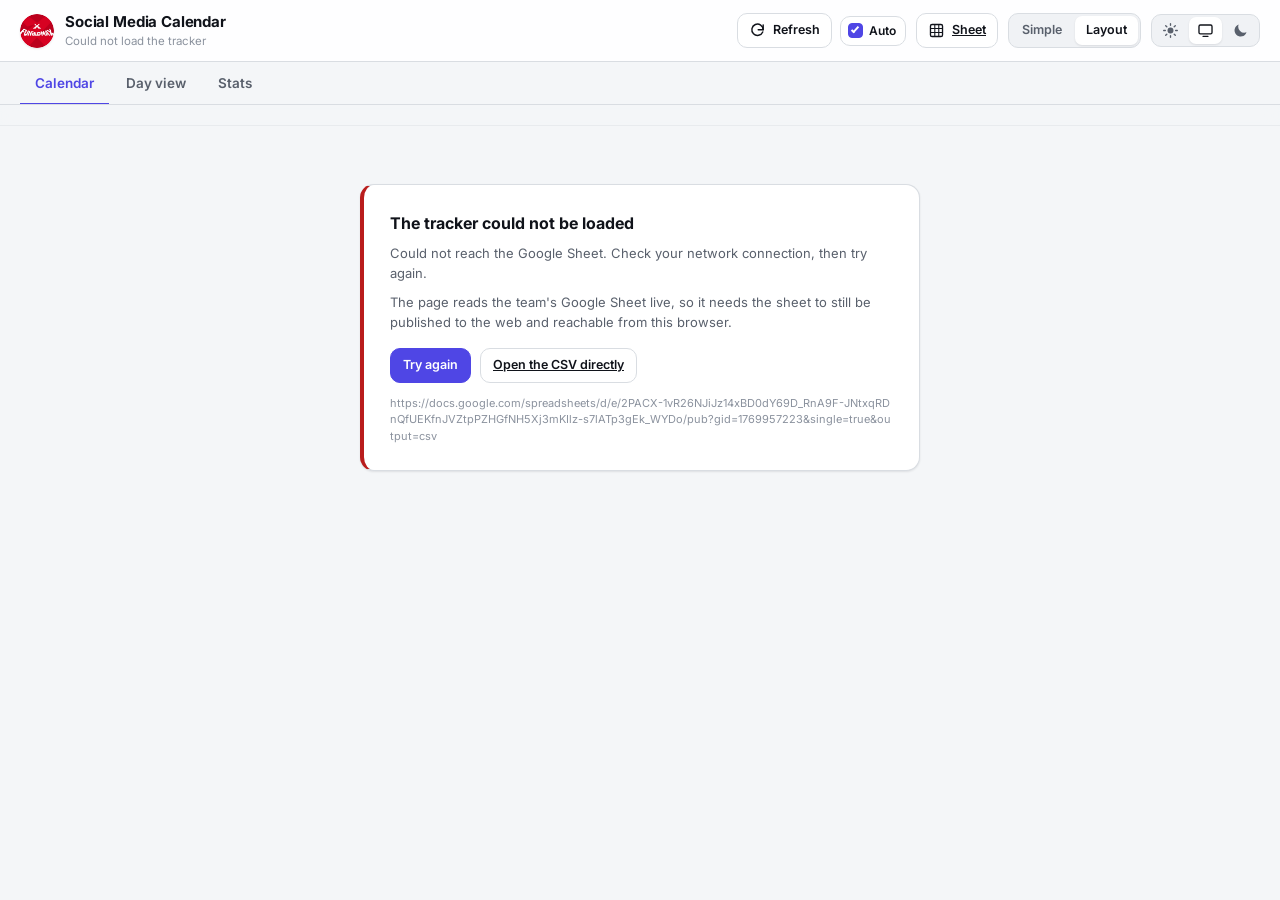
<file: index.html>
<!doctype html>
<html lang="en">
<head>
<meta charset="utf-8">
<meta name="viewport" content="width=device-width, initial-scale=1">
<title>Social Media Calendar — FUNalo MAX</title>
<meta name="theme-color" content="#ffffff">
<link rel="icon" href="img/profile_funalomax.png">
<!-- One variable file carries every weight the page uses, so this single
     preload covers the whole of it. The italic file is not preloaded: almost
     nothing on the page is italic, and fetching it up front would compete with
     the sheet. -->
<link rel="preload" href="font/Inter-VariableFont_opsz,wght.ttf" as="font"
      type="font/ttf" crossorigin>

<!-- Order matters only for the first two: tokens define the variables everything else reads. -->
<link rel="stylesheet" href="css/fonts.css">
<link rel="stylesheet" href="css/tokens.css">
<link rel="stylesheet" href="css/base.css">
<link rel="stylesheet" href="css/shell.css">
<link rel="stylesheet" href="css/controls.css">
<link rel="stylesheet" href="css/calendar.css">
<link rel="stylesheet" href="css/dayview.css">
<link rel="stylesheet" href="css/post-card.css">
<link rel="stylesheet" href="css/media.css">
<link rel="stylesheet" href="css/mock-facebook.css">
<link rel="stylesheet" href="css/mock-instagram.css">
<link rel="stylesheet" href="css/mock-x.css">
<link rel="stylesheet" href="css/mock-phone.css">
<link rel="stylesheet" href="css/mock-tiktok.css">
<link rel="stylesheet" href="css/mock-youtube.css">
<link rel="stylesheet" href="css/mock-linkedin.css">
<link rel="stylesheet" href="css/stats.css">
<link rel="stylesheet" href="css/lightbox.css">
<link rel="stylesheet" href="css/states.css">
</head>
<body>

<!--
  The three brands, fanning out from the middle.

  Written into the markup rather than built from BRAND_META, because the loader
  has to be on screen before a single module has parsed - the whole point of it
  is to cover that gap. --i is the slot each mark settles into, -1 / 0 / +1
  either side of centre; the rest is in css/states.css.
-->
<div class="loader" id="loader">
  <div class="loader__marks" role="status" aria-label="Loading">
    <img class="loader__mark" style="--i:-1" src="img/profile_funalomax_studios.jpg" alt="">
    <img class="loader__mark loader__mark--lead" style="--i:0" src="img/profile_funalomax.png" alt="">
    <img class="loader__mark" style="--i:1"  src="img/profile_solaire_online.jpg" alt="">
  </div>
  <p class="loader__label">Loading the tracker&hellip;</p>
  <div class="loader__bar"><i></i></div>
</div>

<header class="appbar">
  <div class="appbar__brand">
    <img class="appbar__logo" src="img/profile_funalomax.png" alt="">
    <div class="appbar__titles">
      <h1 class="appbar__title">Social Media Calendar</h1>
      <p class="appbar__sync" id="sync-label">Loading&hellip;</p>
    </div>
  </div>

  <div class="appbar__actions">
    <div class="refresh">
      <button class="btn btn--icon" id="btn-refresh" data-act="refresh"
              title="Re-read the sheet now (R)" aria-label="Refresh data">
        <svg class="icon icon--spin-target" viewBox="0 0 24 24" aria-hidden="true">
          <path d="M20 11a8 8 0 1 0-.6 3" fill="none" stroke="currentColor" stroke-width="2"
                stroke-linecap="round"/>
          <path d="M20 4v7h-7" fill="none" stroke="currentColor" stroke-width="2"
                stroke-linecap="round" stroke-linejoin="round"/>
        </svg>
        <span class="btn__label">Refresh</span>
        <span class="refresh-dot" id="refresh-dot" hidden></span>
      </button>

      <label class="autochk" title="Re-read the sheet every minute">
        <input type="checkbox" id="chk-auto" data-act="toggle-auto" checked>
        <span class="autochk__box" aria-hidden="true"></span>
        <span class="autochk__label">Auto</span>
      </label>
    </div>

    <!-- The page is read-only by design, so this is the way back to the place
         the data is actually edited. href is filled in by js/main.js from
         SHEET_URL, so the address lives in exactly one file. -->
    <a class="btn btn--icon" id="btn-sheet" href="#" target="_blank" rel="noopener noreferrer"
       title="Open the tracker sheet in a new tab">
      <svg class="icon" viewBox="0 0 24 24" aria-hidden="true">
        <rect x="3.5" y="3.5" width="17" height="17" rx="2.2" fill="none"
              stroke="currentColor" stroke-width="1.9"/>
        <path d="M3.5 9.2h17M3.5 14.8h17M9.6 3.5v17M15.2 3.5v17" stroke="currentColor"
              stroke-width="1.5"/>
      </svg>
      <span class="btn__label">Sheet</span>
    </a>

    <div class="seg" role="group" aria-label="Post rendering mode">
      <button class="seg__btn" data-act="set-mode" data-mode="simple">Simple</button>
      <button class="seg__btn" data-act="set-mode" data-mode="layout">Layout</button>
    </div>

    <div class="seg seg--icons" role="group" aria-label="Colour theme">
      <button class="seg__btn" data-act="set-theme" data-theme="light" title="Light" aria-label="Light theme">
        <svg class="icon" viewBox="0 0 24 24" aria-hidden="true">
          <circle cx="12" cy="12" r="4.2" fill="currentColor"/>
          <g stroke="currentColor" stroke-width="1.9" stroke-linecap="round">
            <path d="M12 2.4v2.3M12 19.3v2.3M2.4 12h2.3M19.3 12h2.3"/>
            <path d="M5.2 5.2l1.6 1.6M17.2 17.2l1.6 1.6M18.8 5.2l-1.6 1.6M6.8 17.2l-1.6 1.6"/>
          </g>
        </svg>
      </button>
      <button class="seg__btn" data-act="set-theme" data-theme="system" title="Match system" aria-label="Match system theme">
        <svg class="icon" viewBox="0 0 24 24" aria-hidden="true">
          <rect x="2.8" y="4.2" width="18.4" height="12.6" rx="2" fill="none"
                stroke="currentColor" stroke-width="1.9"/>
          <path d="M8.5 20.2h7" stroke="currentColor" stroke-width="1.9" stroke-linecap="round"/>
        </svg>
      </button>
      <button class="seg__btn" data-act="set-theme" data-theme="dark" title="Dark" aria-label="Dark theme">
        <svg class="icon" viewBox="0 0 24 24" aria-hidden="true">
          <path d="M20.5 14.6A8.6 8.6 0 0 1 9.4 3.5a8.7 8.7 0 1 0 11.1 11.1Z" fill="currentColor"/>
        </svg>
      </button>
    </div>
  </div>
</header>

<nav class="tabs" role="tablist" aria-label="Views">
  <button class="tab" role="tab" data-act="set-view" data-view="calendar">Calendar</button>
  <button class="tab" role="tab" data-act="set-view" data-view="day">Day view</button>
  <button class="tab" role="tab" data-act="set-view" data-view="stats">Stats</button>
</nav>

<div class="filterbar" id="filterbar" hidden></div>

<main class="main" id="main">
  <section class="view" id="view-calendar" role="tabpanel" aria-label="Calendar"></section>
  <section class="view" id="view-day" role="tabpanel" aria-label="Day view"></section>
  <section class="view" id="view-stats" role="tabpanel" aria-label="Stats"></section>
  <div class="statuspane" id="statuspane" hidden></div>
</main>

<!-- One corner for everything that talks to the user: the standing notices
     (past due, coming up) and the transient toasts, queued rather than stacked
     on top of each other. Fixed, so it is present on every tab. -->
<div class="cornerstack">
  <div class="toasts" id="toasts" aria-live="polite"></div>
  <div class="alertbar" id="alertbar" aria-live="polite" hidden></div>
</div>

<noscript>
  <div class="bootmsg">
    <h2>JavaScript is required</h2>
    <p>This page builds the calendar in the browser from a live Google Sheet, so it needs
       JavaScript enabled.</p>
  </div>
</noscript>

<!--
  Boot guard - deliberately a CLASSIC inline script, not a module.

  Browsers refuse to load ES modules over file://, so js/main.js would never
  run and the page would sit blank forever. This runs regardless, explains what
  went wrong, and also acts as a watchdog if the modules fail for any other
  reason (a missing file, a bad deploy, a blocked script).
-->
<script>
(function () {
  var served = location.protocol === 'http:' || location.protocol === 'https:';

  function panel(html) {
    document.documentElement.setAttribute('data-boot-error', '1');
    var d = document.createElement('div');
    d.className = 'bootmsg';
    d.innerHTML = html;
    document.body.appendChild(d);
  }

  var SERVE_FIX =
    '<p>Run a small local server from this folder instead:</p>' +
    '<pre>python -m http.server 8000</pre>' +
    '<p>then open <a href="http://localhost:8000">http://localhost:8000</a>. ' +
    'Any real host - GitHub Pages, Netlify, an internal server - works too.</p>';

  if (!served) {
    panel(
      '<h2>This page needs to be served over HTTP</h2>' +
      '<p>It is open as <code>' + location.protocol + '</code> rather than from a web ' +
      'server. Two things break in that mode: the browser blocks ES modules, and ' +
      'Google refuses the cross-origin request for the sheet because the page has no ' +
      'real origin.</p>' + SERVE_FIX);
    return;
  }

  // Watchdog: if boot() never runs, say so instead of showing "Loading..." forever.
  window.setTimeout(function () {
    if (window.__fmcalBooted) return;
    panel(
      '<h2>The page did not finish loading</h2>' +
      '<p>The scripts under <code>js/</code> did not start. That usually means a file ' +
      'is missing or was not uploaded - open the browser console to see which one.</p>' +
      '<p>If you just edited the files, force a reload with ' +
      '<code>Ctrl</code>+<code>Shift</code>+<code>R</code> to clear the cached copy.</p>');
  }, 8000);
})();
</script>

<script type="module" src="js/main.js"></script>
</body>
</html>
</file>
<file: css/fonts.css>
/* ============================================================================
   fonts.css — Inter, self-hosted from font/.

   Two files cover the whole page. These are VARIABLE fonts: one upright file
   carries every weight from 100 to 900 as a continuous axis, and one italic
   file does the same, so there is no per-weight @font-face list and no weight
   the page can ask for and not get.

   `font-weight: 100 900` is what tells the browser the file spans that range.
   Without it the face is treated as a single static weight and every other
   weight is faked, which is exactly the blurry synthetic bold this replaces.

   Inter also has an optical-size axis (opsz). `font-optical-sizing: auto` in
   base.css lets the browser drive it from the font size, which is what keeps
   a 10px status pill and a 26px KPI number looking like the same typeface.

   `font-display: swap` means text is readable immediately in the fallback and
   re-renders once the face lands, so a slow font never leaves the page blank.
   ========================================================================== */

@font-face {
  font-family: "Inter Variable";
  src: url("../font/Inter-VariableFont_opsz,wght.ttf") format("truetype");
  font-weight: 100 900;
  font-stretch: 100%;
  font-style: normal;
  font-display: swap;
}

@font-face {
  font-family: "Inter Variable";
  src: url("../font/Inter-Italic-VariableFont_opsz,wght.ttf") format("truetype");
  font-weight: 100 900;
  font-stretch: 100%;
  font-style: italic;
  font-display: swap;
}
</file>
<file: css/tokens.css>
/* ============================================================================
   tokens.css — the only place colours are defined.
   Light is the base; dark overrides ONLY the tokens. A resolved data-theme
   ("light" | "dark") is always written onto <html> by js/theme.js, so CSS never
   has to deal with the tri-state "system" value or duplicate a media query.
   ========================================================================== */

:root {
  color-scheme: light;

  /* surfaces */
  --bg:           #f4f6f8;
  --bg-elev:      #ffffff;
  --surface:      #ffffff;
  --surface-2:    #f0f2f5;
  --surface-3:    #e4e6eb;
  --border:       #d9dde2;
  --border-soft:  #e8ebee;

  /* text */
  --text:         #10131a;
  --text-dim:     #59606c;
  --text-faint:   #8b929e;
  --text-inverse: #ffffff;

  /* app accent (deliberately NOT a brand colour — brands get their own hues) */
  --accent:       #4f46e5;
  --accent-2:     #a855f7;
  --accent-soft:  #eceafe;
  --on-accent:    #ffffff;

  /* caption tokens — links and hashtags are visibly different from each other */
  --link:         #1a73e8;
  --hash:         #1a73e8;
  --mention:      #1a73e8;

  /* status - one pair per stage of the workflow */
  --st-needs:          #b45309;
  --st-needs-bg:       #fef3c7;
  --st-revision:       #c2410c;
  --st-revision-bg:    #ffedd5;
  --st-approval:       #1d4ed8;
  --st-approval-bg:    #dbeafe;
  --st-approved:       #0f766e;
  --st-approved-bg:    #ccfbf1;
  --st-scheduled:      #4338ca;
  --st-scheduled-bg:   #e0e7ff;
  --st-posted:         #15803d;
  --st-posted-bg:      #dcfce7;
  /* Text drawn ON the posted colour - a chart label inside a green bar. It has
     to flip with the theme, because --st-posted is a dark green here and a
     light one on dark; one fixed value is unreadable on one of them. */
  --on-posted:         #ffffff;
  --st-resched:        #7e22ce;
  --st-resched-bg:     #f3e8ff;
  --st-unknown:        #6b7280;
  --st-unknown-bg:     #eceff3;

  /* feedback */
  --warn:         #b45309;
  --warn-bg:      #fef3c7;
  --danger:       #b91c1c;
  --danger-bg:    #fee2e2;

  /* The wash over anything that is not the thing you are looking at: the day
     strips either side of the centred one, and the posts either side of the
     one open in the spotlight. Darkening rather than fading, so the active one
     is the BRIGHT one in both themes - fading would make it the heaviest thing
     on a light page, which is backwards. Lighter here than on dark, because
     the same wash over white goes grey very fast. */
  --scrim: rgba(12, 16, 24, .3);

  /* chrome */
  --shadow-sm:  0 1px 2px rgba(16, 19, 26, .06), 0 1px 3px rgba(16, 19, 26, .04);
  --shadow-md:  0 2px 6px rgba(16, 19, 26, .07), 0 8px 24px rgba(16, 19, 26, .06);
  --shadow-lg:  0 10px 40px rgba(16, 19, 26, .14);
  --ring:       0 0 0 3px color-mix(in srgb, var(--accent) 35%, transparent);

  --radius-sm: 6px;
  --radius:    10px;
  --radius-lg: 14px;
  --radius-xl: 18px;

  /* placeholder weave — tuned separately per theme so it stays subtle in both */
  --ph-a: #dfe3e9;
  --ph-b: #eef1f5;

  /* layout */
  --strip-w:     500px;
  --appbar-h:    62px;
  --maxw:        1500px;
}

:root[data-theme="dark"] {
  color-scheme: dark;

  --bg:           #0e1013;
  --bg-elev:      #15181c;
  --surface:      #191d22;
  --surface-2:    #22262c;
  --surface-3:    #2c3138;
  --border:       #2f353c;
  --border-soft:  #23282e;

  --text:         #e8eaed;
  --text-dim:     #a5adb8;
  --text-faint:   #737b86;
  --text-inverse: #0e1013;

  --accent:       #8b83f7;
  --accent-2:     #c084fc;
  --accent-soft:  #241f47;
  --on-accent:    #10121a;

  --link:         #6aa9ff;
  --hash:         #6aa9ff;
  --mention:      #6aa9ff;

  --st-needs:          #fbbf24;
  --st-needs-bg:       #3a2a06;
  --st-revision:       #fb923c;
  --st-revision-bg:    #3b1f08;
  --st-approval:       #7dafff;
  --st-approval-bg:    #12244a;
  --st-approved:       #5eead4;
  --st-approved-bg:    #0a2f2b;
  --st-scheduled:      #a5b4fc;
  --st-scheduled-bg:   #1e1f4d;
  --st-posted:         #4ade80;
  --st-posted-bg:      #10301c;
  --on-posted:         #06240f;
  --st-resched:        #c79cff;
  --st-resched-bg:     #2b1a44;
  --st-unknown:        #9aa3ae;
  --st-unknown-bg:     #262b31;

  --scrim: rgba(0, 0, 0, .58);

  --warn:         #fbbf24;
  --warn-bg:      #3a2a06;
  --danger:       #f87171;
  --danger-bg:    #3b1414;

  --shadow-sm:  0 1px 2px rgba(0, 0, 0, .5);
  --shadow-md:  0 2px 8px rgba(0, 0, 0, .5), 0 12px 30px rgba(0, 0, 0, .38);
  --shadow-lg:  0 14px 46px rgba(0, 0, 0, .62);

  --ph-a: #23282f;
  --ph-b: #2b3138;
}

/* ---------------------------------------------------------------------------
   Brand + platform hues. These are identity colours, so they do NOT flip with
   the theme — only their soft backgrounds do.
   ------------------------------------------------------------------------- */
:root {
  --brand-funalomax:          #e4322b;
  --brand-funalomax-studios:  #7c3aed;
  --brand-solaire-online:     #c0932f;
  --brand-unknown:            #7b8493;

  --pf-facebook:    #1877f2;
  --pf-instagram:   #e1306c;
  --pf-x:           #0f1419;
  --pf-tiktok:      #fe2c55;
  --pf-youtube:     #ff0000;
  --pf-linkedin:    #0a66c2;
  --pf-unspecified: #8b929e;
}

/* X's mark is black; it needs a light value on a dark ground. */
:root[data-theme="dark"] { --pf-x: #e8eaed; }

/* ---------------------------------------------------------------------------
   Plan tiles, on the Stats tab: solid blocks with white text on them, in the
   brand's or the format's own colour.

   Each is that colour darkened just far enough for WHITE text to clear 4.6:1,
   because the brand tiles carry the brand name and a share line in small
   text as well as the big number. Most needed almost nothing; Solaire's gold
   is the exception (25% darker - white on the original is 2.9:1, unreadable).
   Fixed across themes, like the deck they copy: a solid block reads the same
   on either background.
   ------------------------------------------------------------------------- */
:root {
  --tile-ink: #ffffff;

  --tile-funalomax:          #dd302a;   /* 4.64:1 */
  --tile-funalomax-studios:  #7c3aed;   /* 5.70:1 */
  --tile-solaire-online:     #906e23;   /* 4.73:1 */
  --tile-unknown:            #6d7583;   /* 4.64:1 */

  --tile-static:   #4f46e5;             /* 6.29:1 */
  --tile-reels:    #d82e68;             /* 4.66:1 */
  --tile-dynamic:  #b06005;             /* 4.64:1 */
  --tile-album:    #1771e6;             /* 4.62:1 */
  --tile-ugc:      #0f766e;             /* 5.47:1 */
  --tile-story:    #994de1;             /* 4.66:1 */
  --tile-other:    #6d7583;             /* 4.64:1 */
}

/* ---------------------------------------------------------------------------
   Account hues, for the follower charts.

   Handed out by an account's position in the sheet, NOT taken from its brand:
   a brand can own two accounts - a page and its backup - and they share a
   chart, so brand colour would draw them as one line. Telling them apart is
   the whole job here.

   Six, spaced around the wheel. Unlike the brand and platform hues above
   these are NOT identity colours - nobody owns them, they only have to be
   distinguishable - so they do flip with the theme, and that is what lets
   them stay legible.

   Each carries a value label at 11px bold as well as its line, which is
   small text by WCAG's reckoning and so needs 4.5:1 against the card it sits
   on. Every value below is the most vivid of its hue that clears 4.6:1
   against that theme's --surface; the light set measures 4.63-8.16:1 on
   white and the dark set 4.65-10.35:1 on #191d22. Keep that if you retune
   them - the whole Stats tab is built on that floor.
   ------------------------------------------------------------------------- */
:root {
  --acc-0: #1871d8;
  --acc-1: #c55016;
  --acc-2: #0f855a;
  --acc-3: #bd19e6;
  --acc-4: #976b11;
  --acc-5: #192ee6;
}
:root[data-theme="dark"] {
  --acc-0: #3589e9;
  --acc-1: #e65e19;
  --acc-2: #19e69b;
  --acc-3: #cb4ceb;
  --acc-4: #e6a219;
  --acc-5: #717def;
}
</file>
<file: css/base.css>
/* ============================================================================
   base.css — reset, typography, shared primitives.
   ========================================================================== */

*, *::before, *::after { box-sizing: border-box; }

html { -webkit-text-size-adjust: 100%; }

/* One stack, used everywhere. The self-hosted variable face comes first; a
   locally installed Inter, then the system UI font, cover the gap while the
   file loads. The emoji families are kept at the end because the captions are
   full of emoji that Inter does not contain. */
:root {
  --font: "Inter Variable", Inter, system-ui, -apple-system, "Segoe UI",
          Roboto, Arial, sans-serif,
          "Apple Color Emoji", "Segoe UI Emoji", "Noto Color Emoji";
}

body {
  margin: 0;
  background: var(--bg);
  color: var(--text);
  font: 400 14.5px/1.5 var(--font);
  overflow-x: hidden;

  /* Inter carries an optical-size axis; letting the browser drive it from the
     font size is what keeps a 10px status pill and a 26px KPI number reading
     as the same typeface rather than as one scaled up. */
  font-optical-sizing: auto;
}

/* Form controls do not inherit the page font by default. */
button, input, select, textarea { font-family: inherit; }

/* The one transition that fires on a theme flip. js/theme.js adds .theming for
   160ms so this never runs during ordinary renders. */
.theming, .theming * {
  transition: background-color .16s ease, color .16s ease, border-color .16s ease;
}

h1, h2, h3, h4, p, figure { margin: 0; }
img { max-width: 100%; display: block; }
button { font: inherit; color: inherit; }
a { color: var(--link); }

:where(button, [tabindex], a):focus-visible {
  outline: none;
  box-shadow: var(--ring);
  border-radius: var(--radius-sm);
}

code, pre {
  font-family: ui-monospace, SFMono-Regular, "SF Mono", Menlo, Consolas, monospace;
  font-size: .92em;
}
pre {
  background: var(--surface-2);
  border: 1px solid var(--border);
  border-radius: var(--radius);
  padding: 10px 12px;
  overflow-x: auto;
  margin: 10px 0;
}

/* thin, theme-aware scrollbars */
* { scrollbar-width: thin; scrollbar-color: var(--surface-3) transparent; }
*::-webkit-scrollbar { width: 9px; height: 9px; }
*::-webkit-scrollbar-track { background: transparent; }
*::-webkit-scrollbar-thumb {
  background: var(--surface-3);
  border-radius: 99px;
  border: 2px solid transparent;
  background-clip: content-box;
}
*::-webkit-scrollbar-thumb:hover { background: var(--text-faint); background-clip: content-box; }

.icon { width: 17px; height: 17px; flex: 0 0 auto; }

/* ---------------------------------------------------------------------------
   .glyph — the single primitive for every black PNG icon in img/.
   The PNG is used as a MASK, so the visible colour is currentColor: one asset
   works in both themes and can also take a state colour (an IG like turning
   red) with no extra files and no filter maths.

   The mask-image itself is set INLINE by glyph() in js/render-post.js. It
   cannot live here: a url() routed through a custom property is resolved
   against the stylesheet that consumes it, so "img/x.png" would become
   "css/img/x.png". Declared inline, the path stays document-relative.
   ------------------------------------------------------------------------- */
.glyph {
  display: inline-block;
  width: 1.2em;
  height: 1.2em;
  flex: 0 0 auto;
  background-color: currentColor;
  -webkit-mask-position: center;  mask-position: center;
  -webkit-mask-size: contain;     mask-size: contain;
  -webkit-mask-repeat: no-repeat; mask-repeat: no-repeat;
}

.sr-only {
  position: absolute; width: 1px; height: 1px;
  padding: 0; margin: -1px; overflow: hidden;
  clip: rect(0 0 0 0); white-space: nowrap; border: 0;
}

/* The mock layouts are a preview, not a document: dragging across one should
   move the rail, not smear a text selection over it. The caption is the one
   thing you might want out of a mock, and clicking it copies the whole thing. */
.postframe, .mock-fb, .mock-ig, .mock-x {
  -webkit-user-select: none;
  user-select: none;
}

.stack { display: flex; flex-direction: column; }
.row   { display: flex; align-items: center; }
.spacer { flex: 1 1 auto; }

@media (prefers-reduced-motion: reduce) {
  *, *::before, *::after {
    animation-duration: .001ms !important;
    animation-iteration-count: 1 !important;
    transition-duration: .001ms !important;
    scroll-behavior: auto !important;
  }
}
</file>
<file: css/shell.css>
/* ============================================================================
   shell.css — app bar, tabs, filter bar, view roots.
   ========================================================================== */

.appbar {
  position: sticky; top: 0; z-index: 40;
  display: flex; align-items: center; gap: 16px;
  flex-wrap: wrap;
  min-height: var(--appbar-h);
  padding: 9px 20px;
  background: color-mix(in srgb, var(--bg-elev) 88%, transparent);
  backdrop-filter: saturate(160%) blur(12px);
  border-bottom: 1px solid var(--border);
}

.appbar__brand { display: flex; align-items: center; gap: 11px; min-width: 0; }

.appbar__logo {
  width: 34px; height: 34px; border-radius: 50%;
  object-fit: cover; flex: 0 0 auto;
  box-shadow: var(--shadow-sm);
}

.appbar__titles { min-width: 0; }

.appbar__title {
  font-size: 15px; font-weight: 700; letter-spacing: -.01em;
  white-space: nowrap; overflow: hidden; text-overflow: ellipsis;
}

.appbar__sync {
  font-size: 11.5px; color: var(--text-faint);
  display: flex; align-items: center; gap: 6px;
  white-space: nowrap;
}
.appbar__sync b { font-weight: 600; color: var(--text-dim); }

.appbar__actions {
  margin-left: auto;
  display: flex; align-items: center; gap: 10px; flex-wrap: wrap;
}

/* ------------------------------- tabs ----------------------------------- */

.tabs {
  position: sticky; top: var(--appbar-h); z-index: 30;
  display: flex; gap: 2px;
  padding: 0 20px;
  background: var(--bg);
  border-bottom: 1px solid var(--border);
  overflow-x: auto;
  scrollbar-width: none;
}
.tabs::-webkit-scrollbar { display: none; }

.tab {
  appearance: none; background: none; border: 0;
  padding: 11px 15px 10px;
  font-size: 13.5px; font-weight: 600;
  color: var(--text-dim);
  cursor: pointer; white-space: nowrap;
  border-bottom: 2px solid transparent;
  margin-bottom: -1px;
}
.tab:hover { color: var(--text); }
.tab[aria-selected="true"] { color: var(--accent); border-bottom-color: var(--accent); }

/* ----------------------------- filter bar -------------------------------- */

.filterbar {
  position: sticky; top: calc(var(--appbar-h) + 43px); z-index: 20;
  display: flex; align-items: flex-start; gap: 8px 18px; flex-wrap: wrap;
  padding: 10px 20px;
  background: color-mix(in srgb, var(--bg) 92%, transparent);
  backdrop-filter: blur(8px);
  border-bottom: 1px solid var(--border-soft);
}

.fgroup { display: flex; align-items: center; gap: 7px; flex-wrap: wrap; }

.fgroup__label {
  font-size: 10.5px; font-weight: 700; letter-spacing: .07em;
  text-transform: uppercase; color: var(--text-faint);
  padding-right: 1px;
}

.filterbar__tail {
  margin-left: auto;
  display: flex; align-items: center; gap: 10px;
  font-size: 12px; color: var(--text-dim);
  white-space: nowrap;
}
.filterbar__count b { color: var(--text); font-weight: 700; }

/* ------------------------------ views ------------------------------------ */

.main {
  max-width: var(--maxw);
  margin: 0 auto;
  padding: 18px 20px 64px;
}

/* The day rail wants every pixel the window has, so that whole strips fit side
   by side instead of the last one being sliced off. The other two tabs keep
   the reading measure. */
:root[data-view="day"] .main { max-width: none; }

.view[hidden] { display: none; }

.viewhead {
  display: flex; align-items: center; gap: 12px; flex-wrap: wrap;
  margin-bottom: 14px;
}
.viewhead__title {
  font-size: 19px; font-weight: 700; letter-spacing: -.02em;
  min-width: 190px;
}
.viewhead__title small {
  display: block; font-size: 11.5px; font-weight: 500;
  color: var(--text-faint); letter-spacing: 0;
}
.viewhead__nav { display: flex; align-items: center; gap: 6px; }

/* Lives inside .cornerstack, so it is positioned by the stack rather than by
   pinning itself to the same corner and overlapping the notices. */
.toasts {
  display: flex; flex-direction: column; gap: 8px;
}

/* The filter toggle only exists on narrow screens; wide screens always show
   the full bar, so it stays hidden there. */
.fbar-toggle { display: none; }

@media (max-width: 720px) {
  .appbar { padding: 8px 14px; gap: 10px; }
  .appbar__actions { gap: 7px; width: 100%; }
  .tabs { padding: 0 14px; top: auto; position: static; }
  .filterbar { padding: 9px 14px; position: static; gap: 8px; }
  .main { padding: 14px 14px 56px; }
  .btn__label { display: none; }

  /* Four chip groups eat most of a phone screen and squeeze the day strips
     down to nothing, so they collapse behind a toggle by default. */
  .fbar-toggle {
    display: inline-flex; align-items: center; gap: 7px;
    padding: 6px 12px;
    background: var(--surface);
    color: var(--text);
    border: 1px solid var(--border);
    border-radius: 99px;
    font-size: 12.5px; font-weight: 600;
    cursor: pointer;
  }
  .fbar-toggle__n {
    display: inline-flex; align-items: center; justify-content: center;
    min-width: 17px; height: 17px; padding: 0 5px;
    border-radius: 99px;
    background: var(--accent); color: var(--on-accent);
    font-size: 10.5px; font-weight: 700;
  }
  .filterbar:not(.is-open) .fgroup { display: none; }
  .filterbar__tail { margin-left: auto; }
}

/* ============================================================================
   The bottom-right corner stack.

   One fixed column holds both the standing notices and the transient toasts,
   so they queue above each other instead of overlapping in the same corner.
   Toasts sit above the notices, so a passing message never covers a standing
   one and neither has to move to make room.
   ========================================================================== */

.cornerstack {
  position: fixed;
  right: 18px; bottom: 18px;
  z-index: 95;
  display: flex; flex-direction: column; gap: 10px;
  align-items: flex-end;
  width: min(370px, calc(100vw - 36px));
  pointer-events: none;            /* the gaps between cards stay click-through */
}
.cornerstack > * { pointer-events: auto; width: 100%; }

.alertbar { display: flex; flex-direction: column; gap: 10px; }
.alertbar[hidden] { display: none; }

/* ---------------------------------------------------------------------------
   A notice.

   Bottom-right rather than a band across the top: it should nag without
   shoving the calendar down the page, and it stays put while it is open. It
   bounces on a slow loop so it keeps catching the eye of someone who has
   settled into the view, and stops while hovered so it is not moving when you
   go to click it.
   ------------------------------------------------------------------------- */

.notice {
  --notice-c: var(--danger);
  display: flex; align-items: flex-start; gap: 11px;
  padding: 13px 14px;
  background: var(--bg-elev);
  color: var(--notice-c);
  border: 1px solid color-mix(in srgb, var(--notice-c) 45%, transparent);
  border-left: 4px solid var(--notice-c);
  border-radius: var(--radius-lg);
  box-shadow: var(--shadow-lg);
  animation: alertin .3s ease both, alertnudge 4.5s ease-in-out 1.2s infinite;
}

/* Work that is merely approaching is a heads-up, not a failure, so it takes
   the app accent rather than the danger red the past-due notice owns. */
.notice--soon { --notice-c: var(--accent); }

/* Stop moving the moment someone reaches for it. */
.notice:hover, .notice:focus-within { animation: alertin .3s ease both; }

@keyframes alertin {
  from { opacity: 0; transform: translateY(14px) scale(.96); }
  to   { opacity: 1; transform: none; }
}

/* A short double hop, then a long pause - insistent without being frantic. */
@keyframes alertnudge {
  0%, 82%, 100% { transform: translateY(0); }
  86%  { transform: translateY(-9px); }
  90%  { transform: translateY(0); }
  94%  { transform: translateY(-4px); }
  97%  { transform: translateY(0); }
}

.notice__icon { width: 20px; height: 20px; flex: 0 0 auto; margin-top: 1px; }

.notice__body {
  display: flex; flex-direction: column; gap: 3px;
  min-width: 0; flex: 1;
  line-height: 1.4;
}
.notice__body b { font-size: 13.5px; font-weight: 700; }
.notice__body span { font-size: 12px; color: var(--text-dim); }

.notice .btn--primary {
  background: var(--notice-c);
  border-color: var(--notice-c);
  color: #fff;
  align-self: flex-start;
  margin-top: 2px;
}
.notice--soon .btn--primary { color: var(--on-accent); }

.notice__x {
  appearance: none; background: none; border: 0;
  color: var(--text-faint);
  font-size: 15px; line-height: 1;
  padding: 2px; cursor: pointer;
  flex: 0 0 auto;
}
.notice__x:hover { color: var(--text); }

@media (prefers-reduced-motion: reduce) {
  .notice { animation: alertin .3s ease both; }
}

@media (max-width: 720px) {
  .cornerstack { right: 12px; left: 12px; bottom: 12px; width: auto; }
}
</file>
<file: css/controls.css>
/* ============================================================================
   controls.css — buttons, segmented toggles, filter chips, status pills.
   ========================================================================== */

.btn {
  appearance: none;
  display: inline-flex; align-items: center; gap: 7px;
  padding: 7px 12px;
  background: var(--surface);
  color: var(--text);
  border: 1px solid var(--border);
  border-radius: var(--radius);
  font-size: 12.5px; font-weight: 600;
  cursor: pointer;
  position: relative;
  white-space: nowrap;
}
.btn:hover { background: var(--surface-2); }
.btn:active { transform: translateY(.5px); }
.btn[disabled] { opacity: .6; cursor: default; }
.btn--icon { padding: 7px 11px; }
.btn--ghost { background: none; border-color: transparent; color: var(--text-dim); }
.btn--ghost:hover { background: var(--surface-2); color: var(--text); }
.btn--sq { padding: 6px 9px; }
.btn--primary {
  background: var(--accent); border-color: var(--accent); color: var(--on-accent);
}
.btn--primary:hover { filter: brightness(1.07); background: var(--accent); }

.is-busy .icon--spin-target { animation: spin .8s linear infinite; }
@keyframes spin { to { transform: rotate(360deg); } }

/* --------------------- refresh button + auto checkbox -------------------- */

.refresh {
  display: inline-flex; align-items: center; gap: 8px;
}

/* Shows while a read of the sheet is in flight, the silent minute poll
   included, so there is always a visible sign the page is talking to Google. */
.refresh-dot {
  position: absolute; top: 3px; right: 3px;
  width: 8px; height: 8px; border-radius: 50%;
  background: #e0242b;
  box-shadow: 0 0 0 2px var(--surface);
  animation: dotpulse 1s ease-in-out infinite;
}
.refresh-dot[hidden] { display: none; }
@keyframes dotpulse {
  0%, 100% { opacity: 1;   transform: scale(1); }
  50%      { opacity: .45; transform: scale(.82); }
}

.autochk {
  display: inline-flex; align-items: center; gap: 6px;
  cursor: pointer;
  user-select: none;
  font-size: 12px; font-weight: 600;
  color: var(--text-dim);
  padding: 5px 9px 5px 7px;
  border: 1px solid var(--border);
  border-radius: var(--radius);
  background: var(--surface);
  white-space: nowrap;
}
.autochk:hover { background: var(--surface-2); color: var(--text); }
.autochk input { position: absolute; opacity: 0; width: 0; height: 0; }

.autochk__box {
  width: 15px; height: 15px;
  border-radius: 4px;
  border: 1.5px solid var(--border);
  background: var(--surface-2);
  flex: 0 0 auto;
  position: relative;
}
.autochk__box::after {
  content: "";
  position: absolute; left: 4px; top: 1px;
  width: 4px; height: 8px;
  border: solid var(--on-accent);
  border-width: 0 2px 2px 0;
  transform: rotate(42deg) scale(.6);
  opacity: 0;
  transition: opacity .12s ease, transform .12s ease;
}
.autochk input:checked + .autochk__box {
  background: var(--accent);
  border-color: var(--accent);
}
.autochk input:checked + .autochk__box::after { opacity: 1; transform: rotate(42deg) scale(1); }
.autochk input:focus-visible + .autochk__box { box-shadow: var(--ring); }
.autochk input:checked ~ .autochk__label { color: var(--text); }

/* --------------------------- segmented control --------------------------- */

.seg {
  display: inline-flex;
  background: var(--surface-2);
  border: 1px solid var(--border);
  border-radius: var(--radius);
  padding: 2px;
  gap: 2px;
}
.seg__btn {
  appearance: none; background: none; border: 0;
  padding: 5px 11px;
  border-radius: 7px;
  font-size: 12.5px; font-weight: 600;
  color: var(--text-dim);
  cursor: pointer;
  display: inline-flex; align-items: center; justify-content: center;
}
.seg__btn:hover { color: var(--text); }
.seg__btn[aria-pressed="true"] {
  background: var(--surface);
  color: var(--text);
  box-shadow: var(--shadow-sm);
}
.seg--icons .seg__btn { padding: 5px 8px; }

/* ------------------------------- chips ----------------------------------- */

.fchip {
  appearance: none;
  display: inline-flex; align-items: center; gap: 6px;
  padding: 4px 10px 4px 7px;
  background: var(--surface);
  border: 1px solid var(--border);
  border-radius: 99px;
  font-size: 12px; font-weight: 600;
  color: var(--text-dim);
  cursor: pointer;
  white-space: nowrap;
}
.fchip:hover { background: var(--surface-2); color: var(--text); }
.fchip[aria-pressed="true"] {
  background: var(--accent-soft);
  border-color: color-mix(in srgb, var(--accent) 45%, transparent);
  color: var(--accent);
}
.fchip__dot {
  width: 9px; height: 9px; border-radius: 50%;
  background: var(--c, var(--text-faint));
  flex: 0 0 auto;
}
.fchip__logo { width: 14px; height: 14px; border-radius: 50%; flex: 0 0 auto; }
.fchip__n {
  font-size: 10.5px; font-weight: 700;
  color: var(--text-faint);
  font-variant-numeric: tabular-nums;
}
.fchip[aria-pressed="true"] .fchip__n { color: inherit; opacity: .8; }

/* A dashed outline marks a value the sheet never filled in. */
.fchip--unset, .chip--unset { border-style: dashed; }

/* ---------------------------- status pills -------------------------------- */

.pill {
  display: inline-flex; align-items: center; gap: 5px;
  padding: 2px 8px;
  border-radius: 99px;
  font-size: 10.5px; font-weight: 700;
  letter-spacing: .02em;
  white-space: nowrap;
  background: var(--pill-bg, var(--surface-2));
  color: var(--pill-fg, var(--text-dim));
}
.pill--posted       { --pill-bg: var(--st-posted-bg);   --pill-fg: var(--st-posted); }
.pill--needs-action { --pill-bg: var(--st-needs-bg);    --pill-fg: var(--st-needs); }
.pill--for-approval { --pill-bg: var(--st-approval-bg); --pill-fg: var(--st-approval); }
.pill--rescheduled  { --pill-bg: var(--st-resched-bg);  --pill-fg: var(--st-resched); }
.pill--unknown      { --pill-bg: var(--st-unknown-bg);  --pill-fg: var(--st-unknown); }

.tagline {
  display: inline-flex; align-items: center; gap: 5px;
  font-size: 11px; color: var(--text-faint);
}

/* The past-due lens in the filter bar. */
.fchip--overdue {
  border-color: color-mix(in srgb, var(--danger) 40%, transparent);
  color: var(--danger);
}
.fchip--overdue:hover { background: var(--danger-bg); color: var(--danger); }
.fchip--overdue[aria-pressed="true"] {
  background: var(--danger); border-color: var(--danger); color: #fff;
}
.fchip--overdue[aria-pressed="true"] .fchip__n { color: #fff; opacity: .85; }

/* Sits beside the status pill on any post whose date went by unposted. */
.overduemark {
  display: inline-flex; align-items: center; gap: 4px;
  padding: 2px 8px;
  border-radius: 99px;
  background: var(--danger);
  color: #fff;
  font-size: 10.5px; font-weight: 700;
  letter-spacing: .01em;
  white-space: nowrap;
}

.warnmark {
  display: inline-flex; align-items: center; justify-content: center;
  width: 14px; height: 14px; border-radius: 50%;
  background: var(--warn-bg); color: var(--warn);
  font-size: 9.5px; font-weight: 800;
  flex: 0 0 auto;
}

.linkbtn {
  appearance: none; background: none; border: 0; padding: 0;
  color: var(--link); font: inherit; font-size: 11.5px; font-weight: 600;
  cursor: pointer; text-decoration: none;
  display: inline-flex; align-items: center; gap: 4px;
}
.linkbtn:hover { text-decoration: underline; }

/* ============================================================================
   Filter facets.

   One dropdown per facet rather than a wall of chips. With four facets and a
   dozen values each, the chips pushed the calendar most of a screen down; the
   buttons say what is selected so the bar still reads at a glance when closed.
   ========================================================================== */

.facets { display: flex; align-items: center; gap: 8px; flex-wrap: wrap; }

.facet { position: relative; }

.facet__btn {
  display: inline-flex; align-items: center; gap: 7px;
  padding: 6px 9px 6px 12px;
  background: var(--surface);
  border: 1px solid var(--border);
  border-radius: var(--radius);
  font-size: 12.5px; font-weight: 600;
  color: var(--text-dim);
  cursor: pointer;
  white-space: nowrap;
}
.facet__btn:hover { background: var(--surface-2); color: var(--text); }
.facet.is-open .facet__btn {
  background: var(--surface-2);
  color: var(--text);
  border-color: color-mix(in srgb, var(--accent) 45%, transparent);
}
.facet__title { max-width: 190px; overflow: hidden; text-overflow: ellipsis; }

.facet__n {
  display: inline-flex; align-items: center; justify-content: center;
  min-width: 17px; height: 17px; padding: 0 5px;
  border-radius: 99px;
  background: var(--accent); color: var(--on-accent);
  font-size: 10.5px; font-weight: 700;
}

.facet__chev {
  width: 14px; height: 14px;
  color: var(--text-faint);
  transition: transform .16s ease;
}
.facet.is-open .facet__chev { transform: rotate(180deg); }

.facet__menu {
  position: absolute; top: calc(100% + 6px); left: 0; z-index: 60;
  min-width: 232px;
  max-height: min(58vh, 420px);
  overflow-y: auto;
  overscroll-behavior: contain;
  padding: 6px;
  background: var(--bg-elev);
  border: 1px solid var(--border);
  border-radius: var(--radius);
  box-shadow: var(--shadow-lg);
  animation: facetin .14s ease both;
}
.facet__menu[hidden] { display: none; }
@keyframes facetin {
  from { opacity: 0; transform: translateY(-4px); }
  to   { opacity: 1; transform: none; }
}

.facet__head {
  display: flex; align-items: center; gap: 10px;
  padding: 4px 8px 7px;
  font-size: 10.5px; font-weight: 700; letter-spacing: .07em;
  text-transform: uppercase;
  color: var(--text-faint);
  border-bottom: 1px solid var(--border-soft);
  margin-bottom: 4px;
}
.facet__head .linkbtn { margin-left: auto; text-transform: none; letter-spacing: 0; }

.fopt {
  display: flex; align-items: center; gap: 9px;
  width: 100%;
  padding: 7px 8px;
  appearance: none; background: none; border: 0;
  border-radius: 7px;
  font-size: 13px; font-weight: 500;
  color: var(--text-dim);
  cursor: pointer;
  text-align: left;
}
.fopt:hover { background: var(--surface-2); color: var(--text); }
.fopt[aria-checked="true"] { color: var(--text); font-weight: 600; }

.fopt__box {
  width: 15px; height: 15px;
  border-radius: 4px;
  border: 1.5px solid var(--border);
  background: var(--surface-2);
  flex: 0 0 auto;
  position: relative;
}
.fopt__box::after {
  content: "";
  position: absolute; left: 4px; top: 1px;
  width: 4px; height: 8px;
  border: solid var(--on-accent);
  border-width: 0 2px 2px 0;
  transform: rotate(42deg) scale(.6);
  opacity: 0;
  transition: opacity .1s ease, transform .1s ease;
}
.fopt[aria-checked="true"] .fopt__box {
  background: var(--accent); border-color: var(--accent);
}
.fopt[aria-checked="true"] .fopt__box::after { opacity: 1; transform: rotate(42deg) scale(1); }

.fopt__label {
  display: inline-flex; align-items: center; gap: 7px;
  min-width: 0; flex: 1;
}
.fopt__n {
  font-size: 11.5px; font-weight: 700;
  color: var(--text-faint);
  font-variant-numeric: tabular-nums;
}

@media (max-width: 720px) {
  .facets { width: 100%; }
  .facet { flex: 1 1 auto; }
  .facet__btn { width: 100%; }
  .facet__menu { left: 0; right: 0; min-width: 0; }
}
</file>
<file: css/calendar.css>
/* ============================================================================
   calendar.css — month grid, and the brand-grouped platform chips inside a day.
   ========================================================================== */

.cal {
  background: var(--surface);
  border: 1px solid var(--border);
  border-radius: var(--radius-lg);
  overflow: hidden;
  box-shadow: var(--shadow-sm);
}

.cal__dow {
  display: grid;
  grid-template-columns: repeat(7, minmax(0, 1fr));
  background: var(--surface-2);
  border-bottom: 1px solid var(--border);
}
.cal__dow span {
  padding: 11px 14px;
  font-size: 12px; font-weight: 700; letter-spacing: .08em;
  text-transform: uppercase;
  color: var(--text-faint);
  text-align: left;
}
/* Sunday and Saturday read as the weekend without shouting. */
.cal__dow span:first-child, .cal__dow span:last-child { color: var(--accent); }

.cal__grid {
  display: grid;
  grid-template-columns: repeat(7, minmax(0, 1fr));
}

.cell {
  position: relative;
  min-height: 164px;
  padding: 10px 11px 12px;
  border-right: 1px solid var(--border-soft);
  border-bottom: 1px solid var(--border-soft);
  display: flex; flex-direction: column; gap: 6px;
  cursor: pointer;
  background: var(--surface);
}
.cell:nth-child(7n) { border-right: 0; }
.cell:hover { background: var(--surface-2); }
.cell--out { background: var(--bg); cursor: default; }
.cell--out:hover { background: var(--bg); }
.cell--out .cell__date { color: var(--text-faint); opacity: .55; }
.cell--weekend:not(.cell--out) { background: color-mix(in srgb, var(--surface-2) 45%, var(--surface)); }

.cell__head { display: flex; align-items: center; gap: 7px; }

.cell__date {
  font-size: 16px; font-weight: 700;
  color: var(--text-dim);
  font-variant-numeric: tabular-nums;
  line-height: 1.35;
}
.cell--today .cell__date {
  background: var(--accent); color: var(--on-accent);
  min-width: 28px; height: 28px;
  border-radius: 50%;
  display: inline-flex; align-items: center; justify-content: center;
  padding: 0 5px;
}
.cell__total {
  margin-left: auto;
  font-size: 12px; font-weight: 700;
  color: var(--text-faint);
  font-variant-numeric: tabular-nums;
}

/* Capped on purpose. Left to grow, one heavy day stretches its whole week row
   and the month stops being scannable; whatever does not fit is summarised by
   .cell__more, and the day itself is one click away. */
.cell__chips {
  display: flex; flex-direction: column; gap: 7px;
  min-width: 0;
  max-height: var(--cell-chips-max, 112px);
  overflow: hidden;
}

.cell__more {
  margin-top: 3px;
  font-size: 11px; font-weight: 700;
  color: var(--accent);
  white-space: nowrap;
}
.cell__more[hidden] { display: none; }

/* a soft fade so a clipped chip row reads as continuing rather than cut off */
.cell--clipped .cell__chips {
  -webkit-mask-image: linear-gradient(to bottom, #000 78%, transparent 100%);
          mask-image: linear-gradient(to bottom, #000 78%, transparent 100%);
}

/* one group per brand */
.bgroup {
  border-left: 4px solid var(--c, var(--text-faint));
  padding-left: 8px;
  display: flex; flex-direction: column; gap: 5px;
  min-width: 0;
}
.bgroup__name {
  font-size: 11px; font-weight: 700; letter-spacing: .04em;
  text-transform: uppercase;
  color: var(--c, var(--text-faint));
  white-space: nowrap; overflow: hidden; text-overflow: ellipsis;
}
.bgroup__chips { display: flex; flex-wrap: wrap; gap: 5px; }

/* one chip per platform, with the count for that platform on that day */
.chip {
  display: inline-flex; align-items: center; gap: 6px;
  padding: 4px 10px 4px 5px;
  background: var(--surface-2);
  border: 1px solid var(--border-soft);
  border-radius: 99px;
  font-size: 13px; font-weight: 700;
  color: var(--text-dim);
  font-variant-numeric: tabular-nums;
  line-height: 1.5;
}
.chip__logo { width: 19px; height: 19px; border-radius: 50%; flex: 0 0 auto; }
.chip__ph {
  width: 19px; height: 19px; border-radius: 50%;
  font-size: 12px;
  background: var(--pf-unspecified);
  color: #fff;
  display: inline-flex; align-items: center; justify-content: center;
  font-size: 9px; font-weight: 800;
  flex: 0 0 auto;
}

.cell__empty { flex: 1; }

.cal__legend {
  display: flex; align-items: center; gap: 16px; flex-wrap: wrap;
  margin-top: 14px;
  font-size: 13px; color: var(--text-faint);
}
.cal__legend .fchip__dot { width: 8px; height: 8px; }
.cal__legend span { display: inline-flex; align-items: center; gap: 6px; }

@media (max-width: 900px) {
  .cell { min-height: 128px; padding: 7px; --cell-chips-max: 84px; }
  .bgroup__name { font-size: 10px; }
  .chip { font-size: 12px; }
}
@media (max-width: 620px) {
  .cal__dow span { padding: 6px 4px; font-size: 9px; letter-spacing: .04em; }
  /* Cells are only ~55px wide here, so the cap is what keeps a phone showing a
     month rather than a very long list. Two chip rows is the useful minimum;
     anything past that is summarised and the day itself is one tap away. */
  .cell { min-height: 96px; padding: 4px 3px; gap: 3px; --cell-chips-max: 74px; }
  .cell__total { display: none; }
  .bgroup { padding-left: 4px; border-left-width: 2px; }
  .bgroup__name { display: none; }
  .chip { padding: 1px 4px 1px 2px; font-size: 9.5px; }
  .chip__logo, .chip__ph { width: 11px; height: 11px; }
}

/* A past day still holding unposted work, flagged on the grid itself so the
   backlog is visible without opening anything. */
.cell--overdue {
  background: color-mix(in srgb, var(--danger) 7%, var(--surface));
  box-shadow: inset 3px 0 0 var(--danger);
}
.cell--overdue:hover { background: color-mix(in srgb, var(--danger) 12%, var(--surface)); }
.cell--overdue .cell__total { color: var(--danger); font-weight: 800; }
.cell--overdue .cell__total::after { content: " !"; }
</file>
<file: css/dayview.css>
/* ============================================================================
   dayview.css — the horizontal rail of day strips.

   The rail is a native overflow-x scroller. Pointer drag (js/interactions.js)
   only writes scrollLeft on top of it, so trackpad momentum, touch inertia and
   keyboard scrolling all come for free; the settle onto a strip edge is then
   animated in JS rather than left to CSS scroll-snap, which lands abruptly.
   ========================================================================== */

/* ---------------------------------------------------------------------------
   The rail wants every pixel the window has.

   Two things give it that width. The view escapes .main's padding with a
   negative margin, and shell.css drops .main's max-width entirely while the
   day tab is open - which is cheaper and safer than a 100vw full-bleed, since
   100vw counts the vertical scrollbar and would hand the page a horizontal one.

   sizeRail() then divides that width into an ODD number of columns, so the day
   in the middle is genuinely centred and the two beside it end exactly at the
   rail's edges instead of being sliced off by however many pixels were left
   over.
   ------------------------------------------------------------------------- */
.dayview { margin: 0 calc(-1 * var(--gutter, 20px)); }

.dayview__head {
  display: flex; align-items: center; gap: 12px; flex-wrap: wrap;
  padding: 0 var(--gutter, 20px) 12px;
}

/* ---------------------------------------------------------------------------
   The day ruler.

   One slot per day of the month, with a box that tracks whichever day the rail
   is centred on. It replaces a proportional scrollbar because at this scale the
   days themselves are the useful landmarks: you scrub to "the 18th", not to
   "62% of the way along". The dot under a number means that day has posts.
   ------------------------------------------------------------------------- */

.railbar { padding: 0 var(--gutter, 20px) 14px; }
.railbar[hidden] { display: none; }

.dayruler {
  position: relative;
  display: flex;
  align-items: stretch;
  padding: 3px;
  border-radius: var(--radius);
  background: var(--surface-2);
  border: 1px solid var(--border-soft);
  cursor: grab;
  touch-action: none;          /* the scrub gesture is handled in JS */
  user-select: none;
}
.dayruler.is-dragging { cursor: grabbing; }

/* the box that marks the day you are looking at */
.dayruler__box {
  position: absolute;
  top: 3px; bottom: 3px; left: 0;
  border-radius: 7px;
  background: var(--accent);
  box-shadow: var(--shadow-sm);
  transition: transform .22s cubic-bezier(.22, .61, .36, 1), width .22s ease;
  pointer-events: none;
}
.dayruler.is-dragging .dayruler__box { transition: none; }

.dayruler__day {
  position: relative;
  flex: 1 1 0;
  min-width: 0;
  appearance: none;
  background: none;
  border: 0;
  padding: 5px 0 4px;
  border-radius: 7px;
  cursor: pointer;
  display: flex; flex-direction: column; align-items: center; gap: 3px;
  color: var(--text-dim);
  font-size: 12px; font-weight: 600;
  font-variant-numeric: tabular-nums;
  line-height: 1;
}
.dayruler__day:hover { color: var(--text); }
.dayruler__day.is-empty { color: var(--text-faint); font-weight: 500; }
.dayruler__day.is-weekend .dayruler__n { color: var(--accent); }
.dayruler__day.is-today .dayruler__n { text-decoration: underline; text-underline-offset: 2px; }

/* the active day sits on the accent box, so it flips to the contrast colour */
.dayruler__day.is-active,
.dayruler__day.is-active .dayruler__n { color: var(--on-accent); font-weight: 700; }
.dayruler__day.is-active .dayruler__dot { background: var(--on-accent); }

.dayruler__n { position: relative; }

.dayruler__dot {
  width: 4px; height: 4px;
  border-radius: 50%;
  background: var(--accent);
}
.dayruler__dot[hidden] { display: none; }
/* keeps every slot the same height whether or not it has a dot */
.dayruler__day.is-empty::after,
.dayruler__day:has(.dayruler__dot[hidden])::after {
  content: ""; width: 4px; height: 4px;
}

@media (max-width: 720px) {
  .dayruler__day { font-size: 10.5px; }
  .dayruler__dot { width: 3px; height: 3px; }
}

.rail {
  display: flex;
  gap: 14px;
  padding: 2px var(--rail-pad, var(--gutter, 20px)) 18px;
  overflow-x: auto;
  overflow-y: hidden;
  /* No CSS scroll-snap here on purpose. The settle is animated in JS
     (glideTo in interactions.js) so it eases into place; leaving snap on would
     fight that animation frame by frame and land hard. */
  overscroll-behavior-x: contain;
  cursor: grab;
  scrollbar-width: none;
}
.rail::-webkit-scrollbar { display: none; }
.rail:focus-visible { outline: none; box-shadow: none; }
.rail.is-dragging {
  cursor: grabbing;
  user-select: none;
  scroll-behavior: auto;
}

.strip {
  position: relative;          /* the dimming scrim is positioned against it */
  flex: 0 0 var(--strip-w);
  width: var(--strip-w);
  display: flex; flex-direction: column;
  /* A definite height, measured from the rail's real position on screen, so a
     day column always fills the window and its posts scroll inside it at full
     size. Capping it to a fraction of the viewport instead would squeeze a
     busy day into a box too short to read. */
  height: var(--strip-h, 70vh);
  min-height: 360px;
  background: var(--surface);
  border: 1px solid var(--border);
  border-radius: var(--radius-lg);
  box-shadow: var(--shadow-sm);
  overflow: hidden;
}

/* ---------------------------------------------------------------------------
   The day you are on is the subject; its neighbours are context.

   A scrim rather than opacity. Fading a card only moves it towards whatever is
   behind it, which on the light theme means the inactive strips get LIGHTER
   and the active one is the heaviest thing on screen - the opposite of what is
   wanted. Painting over them darkens them in both themes, so the active strip
   is the bright one either way.

   It sits above the strip's content and is click-through, so a neighbour is
   still perfectly usable while it is dimmed.
   ------------------------------------------------------------------------- */
.strip::after {
  content: "";
  position: absolute; inset: 0; z-index: 4;
  background: var(--scrim);
  pointer-events: none;
  transition: opacity .25s ease;
}
.strip--active::after { opacity: 0; }

/* A day you are not on takes no input except "bring me here", so it is one
   click target from edge to edge rather than a card full of live controls. */
.strip:not(.strip--active) { cursor: pointer; }
.rail.is-dragging .strip::after { transition: none; }

.strip--today { border-color: color-mix(in srgb, var(--accent) 55%, var(--border)); }
/* a strip narrowed to one platform says so at a glance, from the outside */
.strip--lensed { border-color: color-mix(in srgb, var(--accent) 60%, var(--border)); }
.strip--active { box-shadow: var(--shadow-md); }
.strip--empty { background: var(--bg-elev); }

.strip__head {
  padding: 10px 12px;
  border-bottom: 1px solid var(--border-soft);
  background: var(--surface-2);
  display: flex; flex-direction: column; gap: 6px;
  flex: 0 0 auto;
}
/* Sits above the scrolling body, so the date stays visible while you read
   down a busy day. */
.strip__dow {
  font-size: 10px; font-weight: 700; letter-spacing: .09em;
  text-transform: uppercase; color: var(--text-faint);
}
.strip__date {
  display: flex; align-items: baseline; gap: 7px;
}
.strip__num {
  font-size: 21px; font-weight: 700; letter-spacing: -.02em;
  font-variant-numeric: tabular-nums; line-height: 1;
}
.strip--today .strip__num { color: var(--accent); }
.strip__mon { font-size: 12px; font-weight: 600; color: var(--text-dim); }
.strip__count {
  margin-left: auto;
  font-size: 11px; font-weight: 600; color: var(--text-faint);
  font-variant-numeric: tabular-nums;
}
/* ---------------------------------------------------------------------------
   The per-platform chips in a strip header double as a filter for that strip
   alone: a day carrying a Facebook post, an Instagram crosspost and two TikToks
   can be read one channel at a time without touching the global filter bar and
   emptying every other day in the month.

   The selection is deliberately local and temporary - it clears as soon as the
   rail moves on - so nobody is left wondering later why one day looks short.
   ------------------------------------------------------------------------- */
.strip__chips { display: flex; flex-wrap: wrap; gap: 4px; }

button.chip {
  appearance: none;
  font: inherit;
  cursor: pointer;
}
button.chip:hover { border-color: var(--accent); color: var(--text); }
button.chip[aria-pressed="true"] {
  background: var(--accent);
  border-color: var(--accent);
  color: var(--on-accent);
}
button.chip[aria-pressed="true"] .chip__logo { filter: none; }

/* Says what the local filter is doing and offers the way out of it. */
.strip__only {
  display: flex; align-items: center; gap: 6px;
  font-size: 10.5px; font-weight: 600;
  color: var(--accent);
}
.strip__only button {
  appearance: none; background: none; border: 0; padding: 0;
  color: inherit; font: inherit; text-decoration: underline;
  cursor: pointer;
}

/*
 * Only the day you are on scrolls its own posts.
 *
 * The wheel acts on whatever is under the cursor, and the strips either side
 * are half under it - so scrolling down a busy day used to drag a neighbour
 * along too, or scroll the wrong day entirely when the pointer drifted. The
 * neighbours are context; they show the top of the day and nothing more until
 * you move to them.
 *
 * A wheel over a neighbour is not swallowed, though: with nothing to scroll
 * here the browser hands it to the page, which is what the gesture would have
 * done anywhere else on the screen. That is also why overscroll-behavior is
 * only set on the ACTIVE strip - `contain` on a non-scrollable element stops
 * the chain and the wheel would do nothing at all.
 */
.strip__body {
  flex: 1 1 auto;
  overflow-y: hidden;
  touch-action: pan-y;           /* a vertical finger drag scrolls posts, not the rail */
  padding: 10px;
  display: flex; flex-direction: column; gap: 12px;
}
.strip--active .strip__body {
  overflow-y: auto;
  /* stops a busy day handing its overscroll to the page mid-read */
  overscroll-behavior-y: contain;
}
/* Post cards are flex items in a height-capped column, so without this they
   shrink: media placeholders lose their aspect ratio and the action bars get
   squashed to nothing. They must keep their natural height and let the body
   scroll instead. */
.strip__body > * { flex: 0 0 auto; }

.strip__brand {
  font-size: 9.5px; font-weight: 700; letter-spacing: .07em;
  text-transform: uppercase;
  color: var(--c, var(--text-faint));
  display: flex; align-items: center; gap: 6px;
  padding-top: 2px;
}
.strip__brand::after {
  content: ""; flex: 1; height: 1px;
  background: color-mix(in srgb, var(--c, var(--border)) 30%, transparent);
}

.strip__none {
  flex: 1;
  display: flex; flex-direction: column; align-items: center; justify-content: center;
  gap: 6px; padding: 26px 14px;
  color: var(--text-faint); font-size: 12px; text-align: center;
}
.strip__none svg { opacity: .35; width: 26px; height: 26px; }

/* Placeholder that holds a strip's height until IntersectionObserver hydrates it,
   so the rail's scroll geometry never shifts under the user. */
.strip__skeleton {
  flex: 1;
  margin: 10px;
  border-radius: var(--radius);
  background: linear-gradient(100deg,
    var(--surface-2) 30%, var(--surface-3) 50%, var(--surface-2) 70%);
  background-size: 220% 100%;
  animation: shimmer 1.4s linear infinite;
  min-height: 220px;
}
@keyframes shimmer { to { background-position: -220% 0; } }

.railnav { display: flex; align-items: center; gap: 6px; }
.railnav__pos {
  font-size: 12px; font-weight: 600; color: var(--text-dim);
  min-width: 132px; text-align: center;
  font-variant-numeric: tabular-nums;
}

@media (max-width: 720px) {
  :root { --strip-w: 300px; }
  .dayview { margin: 0 calc(-1 * 14px); }
  .dayview__head, .rail, .railbar { --gutter: 14px; }
  .strip { min-height: 320px; }
}

/* ------------------------- past due, in the day view ---------------------- */

.strip--overdue { border-color: color-mix(in srgb, var(--danger) 55%, var(--border)); }
.strip--overdue .strip__head {
  background: color-mix(in srgb, var(--danger) 10%, var(--surface-2));
  box-shadow: inset 0 -1px 0 color-mix(in srgb, var(--danger) 30%, transparent);
}

.strip__late {
  font-size: 10.5px; font-weight: 700;
  color: var(--danger);
  white-space: nowrap;
}

/* the ruler dot turns red on a day carrying past-due work, so the backlog is
   findable by scrubbing rather than by hunting */
.dayruler__day.is-overdue .dayruler__dot { background: var(--danger); }
.dayruler__day.is-overdue .dayruler__n { color: var(--danger); }
.dayruler__day.is-overdue.is-active .dayruler__n,
.dayruler__day.is-overdue.is-active .dayruler__dot {
  color: var(--on-accent);
  background: var(--on-accent);
}
.dayruler__day.is-overdue.is-active .dayruler__n { background: none; }
</file>
<file: css/post-card.css>
/* ============================================================================
   post-card.css — Simple mode card. Also the fallback renderer in Layout mode
   for TikTok / YouTube / LinkedIn / Unspecified, which have no mock by design.
   ========================================================================== */

.pcard {
  border: 1px solid var(--border);
  border-radius: var(--radius);
  background: var(--surface);
  overflow: hidden;
}
/* The same header sits above every post - simple card and platform mock alike
   - so the platform is always named.

   A grid rather than a wrapping flex row. With plain flex-wrap every chip found
   its own line independently, so "Instagram / crosspost / Posted / Reels / time"
   sprawled over three or four ragged rows. Here the platform stays pinned left,
   the time and chevron stay pinned right, and only the tags in the middle wrap
   - as one block, against their own column. */
.pcard__top {
  display: grid;
  grid-template-columns: auto auto minmax(0, 1fr) auto auto auto;
  align-items: center;
  gap: 4px 8px;
  padding: 9px 11px;
  border-bottom: 1px solid var(--border-soft);
  background: var(--surface-2);
}

.pcard__tags {
  display: flex; align-items: center; flex-wrap: wrap;
  gap: 5px;
  min-width: 0;
}
.pcard__logo { width: 20px; height: 20px; border-radius: 50%; flex: 0 0 auto; }
.pcard__ph {
  width: 20px; height: 20px; border-radius: 50%;
  background: var(--pf-unspecified); color: #fff;
  display: inline-flex; align-items: center; justify-content: center;
  font-size: 12px; font-weight: 800; flex: 0 0 auto;
}
.pcard__pf {
  font-size: 13px; font-weight: 700;
  white-space: nowrap; overflow: hidden; text-overflow: ellipsis;
}
.pcard__time {
  margin-left: auto; font-size: 11.5px; color: var(--text-faint);
  white-space: nowrap;
}

/* When the tags need a second line, the header stops being vertically centred
   and aligns to the top so the platform name still lines up with the first row
   of tags rather than floating in the middle. */
.pcard__top:has(.pcard__tags) { align-items: start; }
.pcard__top > :not(.pcard__tags) { align-self: center; }

/* Marks one half of a crosspost, so it is clear the same row is also drawn
   under another platform rather than being duplicated by mistake. */
.crossmark {
  display: inline-flex; align-items: center; gap: 3px;
  padding: 2px 7px;
  border-radius: 99px;
  background: var(--accent-soft);
  color: var(--accent);
  font-size: 10.5px; font-weight: 700;
  white-space: nowrap;
}

/* The header doubles as the collapse toggle for its post. */
.pcard__top { cursor: pointer; }
.pcard__top:hover { background: var(--surface-3); }
.pcard__top:focus-visible { box-shadow: var(--ring); }

/* Opens the post in the spotlight overlay. Kept out of the header's collapse
   target by being a real button - closest('[data-act]') finds it first. */
.pcard__zoom {
  appearance: none; background: none; border: 0; padding: 2px;
  width: 22px; height: 22px;
  color: var(--text-faint);
  cursor: pointer;
  display: inline-flex; align-items: center; justify-content: center;
  border-radius: 5px;
}
.pcard__zoom svg { width: 15px; height: 15px; }
.pcard__zoom:hover { color: var(--accent); background: var(--surface-3); }

.pcard__chev {
  width: 16px; height: 16px;
  flex: 0 0 auto;
  color: var(--text-faint);
  transition: transform .16s ease;
}
/* points down when open, right when collapsed */
.is-collapsed > .pcard__top .pcard__chev { transform: rotate(-90deg); }

/* Collapsing hides the post itself and keeps the internal note, which is the
   one thing you still want visible when flattening a day into a list. */
.pcard.is-collapsed > .pcard__body,
.postframe.is-collapsed > .postframe__body { display: none; }
.pcard.is-collapsed > .pcard__top,
.postframe.is-collapsed > .pcard__top { border-bottom-color: transparent; }
.pcard.is-collapsed .note,
.postframe.is-collapsed .note { border-top-style: solid; }

/* Layout mode: the header strip above a platform mock. */
.postframe {
  border: 1px solid var(--border);
  border-radius: var(--radius);
  background: var(--surface);
  overflow: hidden;
}
.postframe__body { padding: 10px; background: var(--surface-2); }
.postframe .mock-fb,
.postframe .mock-ig,
.postframe .mock-x { box-shadow: var(--shadow-sm); }
.pcard__body { padding: 9px 10px; display: flex; flex-direction: column; gap: 8px; }
.pcard__meta { display: flex; align-items: center; gap: 6px; flex-wrap: wrap; }
.pcard__type {
  font-size: 11px; font-weight: 700;
  color: var(--text-dim);
  background: var(--surface-3);
  border-radius: 99px; padding: 2px 8px;
}
.pcard__files {
  font-size: 11px; color: var(--text-faint);
  display: flex; align-items: center; gap: 6px;
}
.pcard__files span { min-width: 0; word-break: break-all; }
.glyph--clip { width: 13px; height: 13px; opacity: .8; }
.pcard__links { display: flex; align-items: center; gap: 12px; flex-wrap: wrap; }

/* The thumbnail is a fixed band, and the placeholder fills it rather than
   keeping its own aspect ratio. Without this a 9:16 reel laid out at its full
   height and was then clipped by max-height, which left the play badge - which
   centres itself in the FULL box - sitting low and off-centre in what you
   could actually see. */
.pcard__thumb {
  border-radius: var(--radius-sm);
  overflow: hidden;
  height: 152px;
}
/* clickableMediaHTML wraps the placeholder in .mediawrap, so the height has to
   be handed down the whole chain or it resolves against an auto-height parent
   and collapses to nothing. */
.pcard__thumb > .mediawrap,
.pcard__thumb .ph,
.pcard__thumb .phgrid,
.pcard__thumb .ph-ugc { aspect-ratio: auto; height: 100%; }
.pcard__thumb .ph-ugc { display: flex; flex-direction: column; }
.pcard__thumb .ph-ugc .ph { flex: 1; min-height: 0; }
.pcard__thumb .ph__play { width: 46px; height: 46px; }

/* the "simple view" listing inside a strip when Simple mode is on */
.pcard--compact .pcard__thumb { display: none; }

/* --------------------- shared caption typography ------------------------- */

.cap {
  white-space: pre-wrap;         /* keeps sheet line breaks without injecting <br> */
  overflow-wrap: anywhere;
  font-size: 13.5px; line-height: 1.45;
  color: var(--text);
}

/* Captions are click-to-copy. The affordance is deliberately quiet - a cursor
   and a faint tint on hover - so it never competes with the mock it sits in. */
.cap--copy { cursor: pointer; border-radius: 6px; margin: -2px -4px; padding: 2px 4px; }
.cap--copy:hover { background: color-mix(in srgb, var(--accent) 9%, transparent); }
.cap--copy:active { background: color-mix(in srgb, var(--accent) 15%, transparent); }
.cap--sm { font-size: 12px; }
.cap--clamp {
  display: -webkit-box;
  -webkit-line-clamp: 4;
  -webkit-box-orient: vertical;
  overflow: hidden;
}
.cap--none { color: var(--text-faint); font-style: italic; }

.cap-link    { color: var(--link); text-decoration: none; cursor: pointer; }
.cap-link:hover { text-decoration: underline; }
.cap-tag     { color: var(--hash); font-weight: 500; }
.cap-at      { color: var(--mention); }

.cap-more {
  appearance: none; background: none; border: 0; padding: 0;
  color: var(--text-faint); font: inherit; font-size: 12.5px; font-weight: 600;
  cursor: pointer;
}
.cap-more:hover { color: var(--text-dim); }
/* Hidden until captions.js confirms the caption is really clipped. */
.cap-more[hidden] { display: none; }

/* ------------------------ internal note / mock comment -------------------- */

.note {
  display: flex; gap: 8px; align-items: flex-start;
  padding: 8px 10px;
  border-top: 1px dashed var(--border);
  background: color-mix(in srgb, var(--warn-bg) 35%, var(--surface));
}
.note__av {
  width: 24px; height: 24px; border-radius: 50%;
  background: var(--surface-3); color: var(--text-dim);
  display: inline-flex; align-items: center; justify-content: center;
  font-size: 10px; font-weight: 800; flex: 0 0 auto;
}
.note__bub { min-width: 0; flex: 1; }
.note__who {
  font-size: 11.5px; font-weight: 700;
  display: flex; align-items: center; gap: 6px; flex-wrap: wrap;
}
.note__tag {
  font-size: 9px; font-weight: 700; letter-spacing: .05em;
  text-transform: uppercase;
  color: var(--warn);
  background: var(--warn-bg);
  border-radius: 99px; padding: 1px 6px;
}
.note__txt {
  font-size: 12px; color: var(--text-dim);
  white-space: pre-wrap; overflow-wrap: anywhere;
}

.is-inert { cursor: default !important; }
[data-act="open"]:not(.is-inert) { cursor: pointer; }
</file>
<file: css/media.css>
/* ============================================================================
   media.css — media placeholders.

   Nothing here loads a real creative asset: the sheet only gives us filenames
   and Drive links, not images. Every placeholder is pure CSS plus (for video)
   the one real overlay asset we do have, img/fb_play.png. Each is tinted from
   a per-post hue so posts stay visually distinguishable, and labelled with the
   filename so it reads as deliberate rather than broken.
   ========================================================================== */

.ph {
  position: relative;
  overflow: hidden;
  background:
    repeating-linear-gradient(135deg,
      color-mix(in srgb, var(--ph-hue, var(--accent)) 12%, var(--ph-a)) 0 9px,
      color-mix(in srgb, var(--ph-hue, var(--accent)) 6%,  var(--ph-b)) 9px 18px);
  display: flex; align-items: center; justify-content: center;
  isolation: isolate;
}
.ph::before {
  content: "";
  position: absolute; inset: 0;
  background: linear-gradient(150deg,
    color-mix(in srgb, var(--ph-hue, var(--accent)) 34%, transparent),
    transparent 62%);
  pointer-events: none;
}

/* ---------------------------------------------------------------------------
   The real creative.

   Sits ON TOP of the drawn placeholder, not instead of it. The Drive endpoint
   behind these is undocumented and a link can be made private at any time, so
   a failed image is hidden by the delegated error handler in main.js and the
   placeholder that was always underneath simply shows through. No broken
   frames.
   ------------------------------------------------------------------------- */
.ph__img {
  position: absolute; inset: 0;
  z-index: 1;
  width: 100%; height: 100%;
  object-fit: cover;
  display: block;
  /* Fades in so a slow thumbnail does not snap over the placeholder. */
  animation: phfade .25s ease both;
}
.ph__img[hidden] { display: none; }
@keyframes phfade { from { opacity: 0; } to { opacity: 1; } }

/* A real photo does not need the diagonal wash over it. */
.ph:has(> .ph__img:not([hidden]))::before { opacity: 0; }

.ph__label {
  position: relative;
  max-width: 82%;
  font-size: 10.5px; font-weight: 600;
  color: color-mix(in srgb, var(--text) 52%, transparent);
  text-align: center;
  overflow-wrap: anywhere;
  line-height: 1.35;
  padding: 4px 8px;
  border-radius: 6px;
  background: color-mix(in srgb, var(--surface) 38%, transparent);
  backdrop-filter: blur(2px);
}

.ph--1x1   { aspect-ratio: 1 / 1; }
.ph--4x5   { aspect-ratio: 4 / 5; }
.ph--16x9  { aspect-ratio: 16 / 9; }
.ph--191   { aspect-ratio: 1.91 / 1; }
.ph--9x16  { aspect-ratio: 9 / 16; }
/* No ratio of its own: used inside the phone mocks, where the placeholder is
   stretched to the display it is filling rather than setting its own shape. */
.ph--fill  { width: 100%; height: 100%; }

/* ---------------------------------------------------------------------------
   Video.

   Video fills the full card width rather than sitting in a 9:16 column with
   dead space beside it. Two things then say "this moves" without any video
   file: the fb_play badge, and a slow light sweep across the placeholder.
   ------------------------------------------------------------------------- */
.ph--video {
  background:
    repeating-linear-gradient(115deg,
      color-mix(in srgb, var(--ph-hue, var(--accent)) 26%, var(--ph-a)) 0 14px,
      color-mix(in srgb, var(--ph-hue, var(--accent)) 14%, var(--ph-b)) 14px 28px);
}
.ph--video::before {
  background: linear-gradient(165deg,
    color-mix(in srgb, var(--ph-hue, var(--accent)) 46%, transparent),
    transparent 70%);
}

/* the sweep */
.ph__sheen {
  position: absolute; inset: 0;
  z-index: 1;
  pointer-events: none;
  background: linear-gradient(105deg,
    transparent 38%,
    color-mix(in srgb, #fff 26%, transparent) 50%,
    transparent 62%);
  background-size: 260% 100%;
  animation: sheen 3.4s ease-in-out infinite;
}
@keyframes sheen {
  0%       { background-position: 130% 0; }
  55%, 100% { background-position: -130% 0; }
}

/* a scrub bar creeping along the bottom, like a video part-way through */
.ph__bar {
  position: absolute; left: 0; right: 0; bottom: 0;
  height: 3px; z-index: 3;
  background: rgba(255, 255, 255, .26);
}
.ph__bar i {
  display: block; height: 100%;
  background: #fff;
  animation: scrub 6s linear infinite;
}
@keyframes scrub { from { width: 4%; } to { width: 100%; } }

.ph__play {
  position: absolute; left: 50%; top: 50%;
  translate: -50% -50%;
  width: 60px; height: 60px;
  filter: drop-shadow(0 2px 12px rgba(0, 0, 0, .4));
  pointer-events: none;
  z-index: 3;
  animation: pulse 2.6s ease-in-out infinite;
}
.ph__play--sm { width: 40px; height: 40px; opacity: .85; }
@keyframes pulse {
  0%, 100% { transform: scale(1);    opacity: .95; }
  50%      { transform: scale(1.07); opacity: 1; }
}

.ph__badge {
  position: absolute; right: 8px; bottom: 8px;
  z-index: 2;
  padding: 2px 7px;
  border-radius: 5px;
  background: rgba(0, 0, 0, .62);
  color: #fff;
  font-size: 9.5px; font-weight: 800; letter-spacing: .06em;
}
.ph__badge--tl { right: auto; left: 8px; bottom: auto; top: 8px; }
.ph__badge--tr { bottom: auto; top: 8px; }
.ph__badge--inline {
  position: static;
  margin-left: auto;
  background: var(--surface-3);
  color: var(--text-dim);
}

/* Dynamic / GIF — a slow drifting gradient reads as "this one moves". */
.ph--dyn {
  background: linear-gradient(120deg,
    var(--ph-hue, var(--accent)), var(--accent-2),
    var(--ph-hue, var(--accent)), var(--accent-2));
  background-size: 320% 320%;
  animation: dynshift 9s ease-in-out infinite;
}
.ph--dyn::before { background: none; }
.ph--dyn .ph__label { color: #fff; background: rgba(0, 0, 0, .3); }
@keyframes dynshift {
  0%, 100% { background-position: 0% 50%; }
  50%      { background-position: 100% 50%; }
}

/* Album / Carousel — a 2x2 collage, with +N on the last tile if there are more. */
.phgrid {
  display: grid;
  grid-template-columns: 1fr 1fr;
  gap: 2px;
  aspect-ratio: 1 / 1;
}
.phgrid .ph { aspect-ratio: auto; height: 100%; }
.phgrid__more {
  position: absolute; inset: 0;
  background: rgba(0, 0, 0, .52);
  color: #fff;
  display: flex; align-items: center; justify-content: center;
  font-size: 21px; font-weight: 700;
  z-index: 3;
}

/* Story — segmented progress bars along the top. */
.ph--story .ph__segs {
  position: absolute; top: 7px; left: 7px; right: 7px;
  display: flex; gap: 3px; z-index: 3;
}
.ph--story .ph__segs i {
  flex: 1; height: 2.5px; border-radius: 99px;
  background: rgba(255, 255, 255, .42);
}
.ph--story .ph__segs i:first-child { background: rgba(255, 255, 255, .95); }

/* ---------------------------------------------------------------------------
   KOL / UGC shares - someone else's post being amplified, so it is drawn as a
   quoted card rather than as our own creative.
   ------------------------------------------------------------------------- */
.ph-ugc {
  border: 1px solid var(--border);
  border-radius: var(--radius);
  overflow: hidden;
  background: var(--surface);
}
.ph-ugc__head {
  display: flex; align-items: center; gap: 8px;
  padding: 8px 10px;
  border-bottom: 1px solid var(--border-soft);
}
.ph-ugc__av {
  width: 22px; height: 22px; border-radius: 50%;
  background: linear-gradient(135deg, var(--accent), var(--accent-2));
  flex: 0 0 auto;
}
.ph-ugc__who { font-size: 12px; font-weight: 700; color: var(--text-dim); }
</file>
<file: css/mock-facebook.css>
/* ============================================================================
   mock-facebook.css  —  pairs with js/mock-facebook.js  (.mock-fb)
   Reference: mock_layouts/facebook.png
   ========================================================================== */

.mock-fb {
  container-type: inline-size;
  background: var(--surface);
  border: 1px solid var(--border);
  border-radius: 10px;
  overflow: hidden;
  font-size: 13px;
}

.mock-fb__head {
  display: flex; align-items: flex-start; gap: 9px;
  padding: 11px 12px 8px;
}
.mock-fb__av {
  width: 40px; height: 40px; border-radius: 50%;
  object-fit: cover; flex: 0 0 auto;
}
.mock-fb__who { min-width: 0; flex: 1; }
.mock-fb__name {
  font-size: 13.5px; font-weight: 700; letter-spacing: -.01em;
  color: var(--text);
  display: inline-flex; align-items: center; gap: 5px;
}
.mock-fb__name[data-act="open"]:not(.is-inert):hover { text-decoration: underline; }
.mock-fb__meta {
  display: flex; align-items: center; gap: 5px;
  font-size: 11.5px; color: var(--text-faint);
  margin-top: 1px;
}
.mock-fb__globe { width: 12px; height: 12px; opacity: .8; }
.mock-fb__tools {
  display: flex; align-items: center; gap: 4px;
  color: var(--text-dim); flex: 0 0 auto;
}
.mock-fb__tool {
  width: 26px; height: 26px; border-radius: 50%;
  display: inline-flex; align-items: center; justify-content: center;
  font-size: 15px; line-height: 1; color: var(--text-dim);
}

.mock-fb__cap { padding: 0 12px 10px; }

.mock-fb__media { background: var(--surface-2); }

.mock-fb__reacts {
  display: inline-flex; align-items: center;
  margin-left: auto;
  padding-right: 4px;
  flex: 0 0 auto;
  align-self: center;
}
.mock-fb__reacts img {
  width: 19px; height: 19px; border-radius: 50%;
  margin-left: -7px;
  box-shadow: 0 0 0 2px var(--surface);
}
.mock-fb__reacts img:first-child { margin-left: 0; }

/* ---------------------------------------------------------------------------
   The action bar.

   Everything on a row shares one baseline. Centring an icon, a word and a
   number in a flex row lines up their BOXES, which is not the same thing: a
   line box carries the font's descender space below the text, and the three
   items were three different sizes, so the parts you actually see ended up on
   three slightly different lines. Aligning on the baseline instead puts the
   word and the count on the same line by construction, and the icon - which
   has no baseline of its own - is placed against it deliberately.
   ------------------------------------------------------------------------- */

.mock-fb__bar {
  display: flex; align-items: stretch;
  border-top: 1px solid var(--border-soft);
  padding: 3px 7px;
  gap: 1px;
}
.mock-fb__btn {
  flex: 1 1 0;
  min-width: 0;
  display: inline-flex; align-items: baseline; justify-content: center; gap: 6px;
  padding: 8px 5px;
  border-radius: 6px;
  font-size: 12.5px; font-weight: 600;
  line-height: 1;
  color: var(--text-dim);
  background: none; border: 0; cursor: default;
  white-space: nowrap;
}

/*
 * The glyph has no text in it, so it has no baseline of its own and the
 * browser synthesises one from the bottom of its box - which parks the whole
 * 16px icon on top of the baseline, floating above the word beside it. The
 * offset drops it back down until its middle sits on the middle of the text's
 * cap band, which is where a platform's own icons sit.
 *
 * position/top rather than a margin: a margin would move the baseline the
 * browser is aligning TO, so it would cancel itself out. This is a purely
 * visual nudge, and the row's height is unchanged by it.
 */
.mock-fb__btn .glyph {
  width: 16px; height: 16px;
  position: relative;
  top: 3.5px;
}

/* Same size as the label, so the two genuinely share a baseline rather than
   sitting a fraction of a pixel apart. The count is dimmer instead. */
.mock-fb__btn b {
  font-weight: 600;
  font-variant-numeric: tabular-nums;
  font-size: 12.5px;
  color: var(--text-faint);
}

/* Once the card is narrow the three words stop fitting beside their counts and
   the reactions. The glyph and the number still carry the meaning, so the word
   is what gets dropped rather than letting the row cram together. */
@container (max-width: 340px) {
  .mock-fb__label { display: none; }
  .mock-fb__btn { gap: 4px; }
}
@media (max-width: 400px) {
  .mock-fb__btn { gap: 5px; padding: 7px 4px; font-size: 11.5px; }
}
</file>
<file: css/mock-instagram.css>
/* ============================================================================
   mock-instagram.css  —  pairs with js/mock-instagram.js  (.mock-ig)
   Reference: mock_layouts/instagram.jpg
   ========================================================================== */

.mock-ig {
  background: var(--surface);
  border: 1px solid var(--border);
  border-radius: 10px;
  overflow: hidden;
  font-size: 13px;
}

.mock-ig__head {
  display: flex; align-items: center; gap: 9px;
  padding: 9px 11px;
}
.mock-ig__avwrap {
  width: 34px; height: 34px; border-radius: 50%;
  padding: 2px;
  background: conic-gradient(from 160deg, #f9ce34, #ee2a7b, #6228d7, #f9ce34);
  flex: 0 0 auto;
}
.mock-ig__av {
  width: 100%; height: 100%; border-radius: 50%;
  object-fit: cover;
  border: 2px solid var(--surface);
}
.mock-ig__name {
  font-size: 13px; font-weight: 700;
  display: inline-flex; align-items: center; gap: 5px;
  min-width: 0;
}
.mock-ig__name[data-act="open"]:not(.is-inert):hover { text-decoration: underline; }
.mock-ig__burger { margin-left: auto; color: var(--text-dim); }
.mock-ig__burger .glyph { width: 19px; height: 19px; }

/* --------------------------- media / carousel ---------------------------- */

.mock-ig__media { position: relative; background: var(--surface-2); overflow: hidden; }

.igcar { position: relative; overflow: hidden; }
.igcar__track {
  display: flex;
  transform: translateX(calc(var(--i, 0) * -100%));
  transition: transform .28s cubic-bezier(.22, .61, .36, 1);
}
.igcar.is-dragging .igcar__track { transition: none; }
.igcar__slide { flex: 0 0 100%; min-width: 0; }

.igcar__chip {
  position: absolute; top: 10px; right: 10px; z-index: 4;
  padding: 3px 9px;
  border-radius: 99px;
  background: rgba(0, 0, 0, .62);
  color: #fff;
  font-size: 11px; font-weight: 700;
  font-variant-numeric: tabular-nums;
}
.igcar__nav {
  position: absolute; top: 50%; translate: 0 -50%;
  z-index: 4;
  width: 26px; height: 26px; border-radius: 50%;
  border: 0; padding: 0;
  background: rgba(255, 255, 255, .88);
  color: #15181c;
  display: inline-flex; align-items: center; justify-content: center;
  cursor: pointer;
  font-size: 15px; line-height: 1;
  box-shadow: 0 1px 4px rgba(0, 0, 0, .25);
}
.igcar__nav--prev { left: 8px; }
.igcar__nav--next { right: 8px; }
.igcar__nav[disabled] { opacity: 0; pointer-events: none; }

/* ------------------------------ actions ---------------------------------- */

.mock-ig__bar {
  display: flex; align-items: center; gap: 15px;
  padding: 9px 11px 5px;
  color: var(--text);
}
.mock-ig__act {
  display: inline-flex; align-items: center; gap: 6px;
  font-size: 12.5px; font-weight: 600;
  font-variant-numeric: tabular-nums;
}
.mock-ig__act .glyph { width: 21px; height: 21px; }
.mock-ig__act--like .glyph { color: var(--pf-instagram); }
.mock-ig__bar .spacer { flex: 1; }
.mock-ig__save .glyph { width: 20px; height: 20px; }

.mock-ig__cap { padding: 3px 11px 0; }
.mock-ig__handle { font-weight: 700; margin-right: 5px; }
.mock-ig__time {
  padding: 6px 11px 11px;
  font-size: 10.5px; color: var(--text-faint);
  text-transform: uppercase; letter-spacing: .03em;
}
</file>
<file: css/mock-x.css>
/* ============================================================================
   mock-x.css  —  pairs with js/mock-x.js  (.mock-x)
   Reference: mock_layouts/x.jpg
   ========================================================================== */

.mock-x {
  background: var(--surface);
  border: 1px solid var(--border);
  border-radius: 12px;
  padding: 11px 12px;
  display: flex; gap: 10px;
  font-size: 13px;
}

.mock-x__av {
  width: 38px; height: 38px; border-radius: 50%;
  object-fit: cover; flex: 0 0 auto;
}
.mock-x__col { min-width: 0; flex: 1; }

.mock-x__head {
  display: flex; align-items: center; gap: 5px;
  flex-wrap: wrap;
  line-height: 1.3;
}
.mock-x__name {
  font-size: 13.5px; font-weight: 700;
  display: inline-flex; align-items: center; gap: 4px;
}
.mock-x__name[data-act="open"]:not(.is-inert):hover { text-decoration: underline; }
.mock-x__handle, .mock-x__dot, .mock-x__date {
  font-size: 12.5px; color: var(--text-faint);
}
.mock-x__logo {
  margin-left: auto;
  width: 17px; height: 17px;
  flex: 0 0 auto;
}
:root[data-theme="dark"] .mock-x__logo { filter: invert(1); }

.mock-x__cap { margin: 3px 0 9px; }

.mock-x__media {
  border-radius: 14px;
  overflow: hidden;
  border: 1px solid var(--border);
  background: var(--surface-2);
}

.mock-x__bar {
  display: flex; align-items: center;
  gap: 4px;
  margin-top: 10px;
  color: var(--text-faint);
}
.mock-x__act {
  display: inline-flex; align-items: center; gap: 6px;
  font-size: 12px;
  font-variant-numeric: tabular-nums;
  flex: 1 1 0;
  min-width: 0;
}
.mock-x__act .glyph { width: 16.5px; height: 16.5px; }
.mock-x__act--last { flex: 0 0 auto; gap: 10px; }

@media (max-width: 400px) {
  .mock-x__act { font-size: 11px; gap: 4px; }
}
</file>
<file: css/mock-phone.css>
/* ============================================================================
   mock-phone.css — the phone scaffold TikTok and YouTube Shorts share.

   Both platforms are full-screen vertical video
   rather than a card in a feed: the creative fills the display and every other
   element floats on top of it. That structure is identical between them, so it
   lives here once and each mock supplies only its own chrome.

   Two things worth knowing before editing:

   1. The screen is ALWAYS dark, in both themes. Real TikTok and Shorts are
      black behind the video, and a light-mode "phone" would look like neither.
      The theme tokens are therefore redefined inside .phone rather than at the
      root, which is also what lets shared builders - captions, hashtags, the
      placeholder label - come out legible here with no special-casing in JS.

   2. The width is capped. Left to fill a day strip the screen would be 500px
      across and read as a poster; at this size it reads as a phone, which is
      the whole point of drawing it this way.

   3. There is no status bar. A clock and a battery are set dressing that says
      nothing about the post, and a rendered time is exactly the sort of thing
      somebody could mistake for data from the tracker.
   ========================================================================== */

.phone {
  --phone-w: 300px;

  /* Redefining the tokens is what makes every shared builder work in here. */
  --text: #ffffff;
  --text-dim: rgba(255, 255, 255, .82);
  --text-faint: rgba(255, 255, 255, .64);
  --surface: rgba(255, 255, 255, .16);
  --surface-2: rgba(255, 255, 255, .1);
  --surface-3: rgba(255, 255, 255, .2);
  --border: rgba(255, 255, 255, .22);
  --border-soft: rgba(255, 255, 255, .14);
  --link: #7cc2ff;
  --hash: #7cc2ff;
  --mention: #7cc2ff;

  display: flex;
  justify-content: center;
}

.phone__screen {
  position: relative;
  width: 100%;
  max-width: var(--phone-w);
  aspect-ratio: 9 / 16;
  border-radius: 22px;
  overflow: hidden;
  background: #000;
  color: #fff;
  box-shadow: 0 6px 22px rgba(0, 0, 0, .32);
  isolation: isolate;
  font-size: 12px;

  /* Nothing on a phone screen is selectable by dragging across it, and a
     stray selection highlight across the overlays looks broken. */
  user-select: none;
}

/* The creative, filling the display. Everything else sits above it. */
.phone__media { position: absolute; inset: 0; z-index: 0; }
.phone__mediahit { position: absolute; inset: 0; cursor: pointer; }
.phone__mediahit.is-inert { cursor: default; }

/* Neither platform puts a play button over a playing video. The badge is our
   own "this one moves" marker, so it stays - but small enough to read as a
   marker rather than as part of the creative. */
.phone__media .ph__play { width: 44px; height: 44px; opacity: .8; }

/* The format badge sits in the top corner of a placeholder, which on a phone
   is where the app's own chrome lives. Drop it below that row so the two do
   not sit on top of each other. */
.phone__media .ph__badge--tl,
.phone__media .ph__badge--tr { top: 38px; }

/* mediaHTML returns whatever shape the post type calls for; in here it always
   fills the display instead of carrying its own aspect ratio. */
.phone__media > .ph,
.phone__media > .phgrid,
.phone__media > .ph-ugc { position: absolute; inset: 0; aspect-ratio: auto; }
.phone__media .phgrid { height: 100%; }

/*
 * Legibility washes at top and bottom.
 *
 * The overlays are white text straight on the creative, and a pale placeholder
 * would swallow them. Both platforms do exactly this for the same reason.
 */
.phone__shade {
  position: absolute; left: 0; right: 0; z-index: 1;
  pointer-events: none;
}
.phone__shade--top {
  top: 0; height: 26%;
  background: linear-gradient(to bottom, rgba(0, 0, 0, .6), transparent);
}
.phone__shade--bottom {
  bottom: 0; height: 46%;
  background: linear-gradient(to top, rgba(0, 0, 0, .78), transparent);
}

/* ------------------------------- action rail ------------------------------- */

.phone__rail {
  position: absolute; right: 8px; bottom: 74px; z-index: 3;
  display: flex; flex-direction: column; align-items: center; gap: 14px;
}

.phone__act {
  display: flex; flex-direction: column; align-items: center; gap: 3px;
  color: #fff;
}
.phone__act .glyph {
  width: 25px; height: 25px;
  filter: drop-shadow(0 1px 2px rgba(0, 0, 0, .55));
}
.phone__act b {
  font-size: 10.5px; font-weight: 600;
  font-variant-numeric: tabular-nums;
  text-shadow: 0 1px 2px rgba(0, 0, 0, .6);
}

.phone__av {
  width: 38px; height: 38px; border-radius: 50%;
  object-fit: cover;
  border: 1.5px solid #fff;
  display: block;
}
.phone__av--sm { width: 26px; height: 26px; border-width: 0; }

/* ---------------------------- bottom-left meta ---------------------------- */

.phone__meta {
  position: absolute; left: 12px; bottom: 58px; z-index: 3;
  /* clears the action rail */
  width: calc(100% - 64px);
}
.phone__handle {
  font-size: 13px; font-weight: 700;
  text-shadow: 0 1px 3px rgba(0, 0, 0, .6);
}
.phone__handle[data-act="open"] { cursor: pointer; }
.phone__handle[data-act="open"]:hover { text-decoration: underline; }

.phone__cap { margin-top: 3px; }
.phone__cap .cap {
  font-size: 11.5px; line-height: 1.35;
  text-shadow: 0 1px 3px rgba(0, 0, 0, .6);
}
/* Two lines here rather than the card's three: the screen is short, and the
   caption is competing with the creative behind it. */
.phone__cap .cap--clamp { -webkit-line-clamp: 2; }
.phone__cap .cap-more { color: rgba(255, 255, 255, .8); font-size: 11px; }
.phone__cap .cap-more:hover { color: #fff; }

/* -------------------------------- bottom nav ------------------------------- */

.phone__nav {
  position: absolute; left: 0; right: 0; bottom: 0; z-index: 3;
  display: flex; align-items: center; justify-content: space-around;
  padding: 6px 6px 8px;
  background: rgba(0, 0, 0, .92);
  border-top: 1px solid rgba(255, 255, 255, .08);
}
.phone__navitem {
  display: flex; flex-direction: column; align-items: center; gap: 3px;
  color: rgba(255, 255, 255, .62);
  font-size: 8.5px; font-weight: 600;
  flex: 1 1 0; min-width: 0;
}
.phone__navitem .glyph { width: 17px; height: 17px; }
.phone__navitem svg { width: 17px; height: 17px; fill: currentColor; }
.phone__navitem span { white-space: nowrap; overflow: hidden; text-overflow: ellipsis; max-width: 100%; }
/* the tab you are on */
.phone__navitem:first-child { color: #fff; }

/* Narrow strips: keep the phone from squeezing its own chrome to nothing. */
@media (max-width: 400px) {
  .phone { --phone-w: 260px; }
  .phone__rail { gap: 11px; bottom: 68px; }
  .phone__act .glyph { width: 22px; height: 22px; }
}
</file>
<file: css/mock-tiktok.css>
/* ============================================================================
   mock-tiktok.css  —  pairs with js/mock-tiktok.js  (.mock-tt)
   Reference: mock_layouts/tiktok.png

   Only the chrome that is TikTok's own. The screen, the rail, the meta block
   and the nav bar all come from css/mock-phone.css.
   ========================================================================== */

/* The feed tabs across the top. The reference carries LIVE / Community /
   Friends / Following / For You; at this width only the last two fit legibly,
   and the underlined "For You" is the part that says which feed this is. */
.mock-tt__tabs {
  position: absolute; top: 12px; left: 0; right: 0; z-index: 3;
  display: flex; align-items: center; justify-content: center; gap: 16px;
  font-size: 12.5px; font-weight: 600;
  color: rgba(255, 255, 255, .68);
  text-shadow: 0 1px 3px rgba(0, 0, 0, .5);
}
.mock-tt__tabs .is-on {
  color: #fff; font-weight: 700;
  position: relative;
}
.mock-tt__tabs .is-on::after {
  content: "";
  position: absolute; left: 50%; bottom: -5px;
  width: 20px; height: 2.5px; margin-left: -10px;
  background: #fff; border-radius: 2px;
}
.mock-tt__search {
  position: absolute; right: 12px;
  width: 17px; height: 17px;
  color: #fff;
}

/* ------------------------------- the rail --------------------------------- */

/* The avatar with TikTok's red follow + hanging off its bottom edge. */
.mock-tt__avwrap {
  position: relative;
  display: block;
  margin-bottom: 6px;
}
/* The asset already IS the red circle with a white cross, so nothing is drawn
   around it - it only needs placing on the avatar's bottom edge. */
.mock-tt__plus {
  position: absolute; left: 50%; bottom: -8px;
  transform: translateX(-50%);
  width: 17px; height: 17px;
  filter: drop-shadow(0 1px 2px rgba(0, 0, 0, .45));
}

/* A liked video's heart is red; everything else in the rail stays white. */
.mock-tt__act--like .glyph { color: var(--pf-tiktok); }

/* -------------------------------- the sound -------------------------------- */

.mock-tt__sound {
  display: flex; align-items: center; gap: 5px;
  margin-top: 5px;
  font-size: 11px;
  color: rgba(255, 255, 255, .92);
  text-shadow: 0 1px 3px rgba(0, 0, 0, .6);
  min-width: 0;
}
.mock-tt__sound span {
  white-space: nowrap; overflow: hidden; text-overflow: ellipsis;
}
.mock-tt__note { width: 12px; height: 12px; flex: 0 0 auto; }

/* --------------------------------- the nav -------------------------------- */

/* The upload button is a wide rounded rectangle rather than an icon-and-word,
   so it opts out of the shared nav item layout. */
.mock-tt__upload { justify-content: center; }
.mock-tt__upload img {
  width: 34px; height: auto;
  display: block;
}

/* ===========================================================================
   The photo post.

   Reference: mock_layouts/tiktok_post.png. A different screen from the feed:
   light rather than black, the image contained rather than full-bleed with
   carousel dots beneath it, the channel and its sound in a top bar, and the
   actions along the bottom beside a comment field.

   It reuses .phone for the 9:16 frame only - the dark tokens .phone sets are
   overridden back here, because this screen is light in the real app.
   ========================================================================= */

.mock-tt--photo .phone__screen {
  background: var(--bg-elev);
  color: var(--text);
  display: flex; flex-direction: column;
  user-select: none;
}

/* .phone paints itself dark for the video feed; a photo post is not. */
.mock-tt--photo {
  --text: #10131a;
  --text-dim: #59606c;
  --text-faint: #8b929e;
  --surface: #ffffff;
  --surface-2: #f0f2f5;
  --surface-3: #e4e6eb;
  --border: #d9dde2;
  --border-soft: #e8ebee;
  --link: #1a73e8;
  --hash: #1a73e8;
  --mention: #1a73e8;
}
:root[data-theme="dark"] .mock-tt--photo {
  --text: #e8eaed;
  --text-dim: #a5adb8;
  --text-faint: #737b86;
  --surface: #191d22;
  --surface-2: #22262c;
  --surface-3: #2c3138;
  --border: #2f353c;
  --border-soft: #23282e;
  --link: #6aa9ff;
  --hash: #6aa9ff;
  --mention: #6aa9ff;
}

.mock-tt__ptop {
  display: flex; align-items: center; gap: 8px;
  padding: 10px 10px 9px;
  flex: 0 0 auto;
}
.mock-tt__ptop > svg { width: 17px; height: 17px; fill: currentColor; flex: 0 0 auto; }
.mock-tt__ptop .phone__av--sm { border: 0; width: 28px; height: 28px; }

.mock-tt__pwho { min-width: 0; flex: 1; }
.mock-tt__pname {
  font-size: 12.5px; font-weight: 700; letter-spacing: -.01em;
  white-space: nowrap; overflow: hidden; text-overflow: ellipsis;
}
.mock-tt--photo .mock-tt__sound {
  color: var(--text-dim);
  text-shadow: none;
  font-size: 10.5px;
  margin-top: 0;
}

.mock-tt__follow {
  flex: 0 0 auto;
  padding: 4px 13px;
  border-radius: 6px;
  background: var(--pf-tiktok);
  color: #fff;
  font-size: 11.5px; font-weight: 700;
}

/* The image is contained, on the screen's own background, not bled to the
   edges the way the video feed does it. */
.mock-tt__pstage {
  flex: 1 1 auto;
  min-height: 0;
  display: flex; align-items: center; justify-content: center;
  padding: 0 10px;
  cursor: pointer;
}
.mock-tt__pstage.is-inert { cursor: default; }
.mock-tt__pstage .ph {
  max-height: 100%;
  border-radius: 4px;
}

.mock-tt__dots {
  display: flex; align-items: center; justify-content: center; gap: 5px;
  padding: 9px 0 2px;
  flex: 0 0 auto;
}
.mock-tt__dots i {
  width: 5px; height: 5px; border-radius: 50%;
  background: var(--surface-3);
}
.mock-tt__dots i.is-on { background: var(--text); }

.mock-tt__pcap {
  padding: 4px 12px 8px;
  flex: 0 0 auto;
}
.mock-tt__pcap .cap { font-size: 12px; font-weight: 600; }
.mock-tt__pcap .cap--clamp { -webkit-line-clamp: 3; }

.mock-tt__pbar {
  display: flex; align-items: center; gap: 10px;
  padding: 8px 10px 10px;
  border-top: 1px solid var(--border-soft);
  flex: 0 0 auto;
}
.mock-tt__addcomment {
  flex: 1 1 auto; min-width: 0;
  padding: 7px 12px;
  border-radius: 99px;
  background: var(--surface-2);
  color: var(--text-faint);
  font-size: 11px;
  white-space: nowrap; overflow: hidden; text-overflow: ellipsis;
}
.mock-tt__pact {
  display: inline-flex; align-items: center; gap: 4px;
  flex: 0 0 auto;
  color: var(--text);
  font-size: 10.5px; font-weight: 600;
  font-variant-numeric: tabular-nums;
}
.mock-tt__pact .glyph { width: 17px; height: 17px; }
.mock-tt--photo .mock-tt__act--like .glyph { color: var(--pf-tiktok); }
</file>
<file: css/mock-youtube.css>
/* ============================================================================
   mock-youtube.css  —  pairs with js/mock-youtube.js  (.mock-yt)
   Reference: mock_layouts/yt.png

   Only the chrome that is Shorts' own. The screen, the rail, the meta block
   and the nav bar all come from css/mock-phone.css.
   ========================================================================== */

.mock-yt__top {
  position: absolute; top: 12px; left: 0; right: 0; z-index: 3;
  display: flex; align-items: center; gap: 14px;
  padding: 0 12px;
  color: #fff;
}
.mock-yt__top svg {
  width: 19px; height: 19px;
  fill: currentColor;
  filter: drop-shadow(0 1px 2px rgba(0, 0, 0, .5));
  flex: 0 0 auto;
}
.mock-yt__top .spacer { flex: 1; }

/* ------------------------------- the rail --------------------------------- */

/* Shorts labels Save and Share with a word instead of a count, so the line
   under an icon has to read as a label as well as a number. */
.mock-yt__act--like .glyph { color: #fff; }

/* ------------------------------ the channel ------------------------------- */

.mock-yt__channel {
  display: flex; align-items: center; gap: 7px;
  min-width: 0;
}
.mock-yt__channel .phone__handle {
  min-width: 0;
  white-space: nowrap; overflow: hidden; text-overflow: ellipsis;
}
.mock-yt__sub {
  flex: 0 0 auto;
  padding: 3px 10px;
  border-radius: 99px;
  background: #fff;
  color: #0f0f0f;
  font-size: 10.5px; font-weight: 700;
}

/* --------------------------------- the nav -------------------------------- */

/* The create button is a filled circle with no label, so it opts out of the
   shared nav item layout. */
.mock-yt__plus { justify-content: center; }
.mock-yt__plus svg {
  width: 26px; height: 26px;
  padding: 4px;
  border-radius: 50%;
  background: rgba(255, 255, 255, .16);
  color: #fff;
  fill: none;
}
</file>
<file: css/mock-linkedin.css>
/* ============================================================================
   mock-linkedin.css  —  pairs with js/mock-linkedin.js  (.mock-li)
   Reference: mock_layouts/linkedin.png

   Structurally Facebook's card. What makes it read as LinkedIn is the square
   avatar, the Follow control in the header, and an action bar of outline icons
   where only two of them carry a count.
   ========================================================================== */

.mock-li {
  container-type: inline-size;
  background: var(--surface);
  border: 1px solid var(--border);
  border-radius: 10px;
  overflow: hidden;
  font-size: 13px;
}

.mock-li__head {
  display: flex; align-items: flex-start; gap: 9px;
  padding: 11px 12px 8px;
}

/* A rounded square, not a circle - a company page on LinkedIn never has a
   round mark, and it is the fastest way to tell this card from the Facebook
   one at a glance. */
.mock-li__av {
  width: 42px; height: 42px; border-radius: 6px;
  object-fit: cover; flex: 0 0 auto;
}
.mock-li__av--txt {
  display: inline-flex; align-items: center; justify-content: center;
  color: #fff; font-size: 14px; font-weight: 700;
}

.mock-li__who { min-width: 0; flex: 1; }
.mock-li__name {
  font-size: 13.5px; font-weight: 700; letter-spacing: -.01em;
  color: var(--text);
  display: inline-flex; align-items: center; gap: 4px;
}
.mock-li__name[data-act="open"]:not(.is-inert):hover { text-decoration: underline; }
.mock-li__check { width: 14px; height: 14px; color: var(--text-dim); flex: 0 0 auto; }

.mock-li__meta {
  display: flex; align-items: center; gap: 5px;
  font-size: 11.5px; color: var(--text-faint);
  margin-top: 1px;
}
.mock-li__globe { width: 12px; height: 12px; opacity: .8; }

.mock-li__follow {
  display: inline-flex; align-items: center; gap: 3px;
  flex: 0 0 auto;
  color: var(--pf-linkedin);
  font-size: 12.5px; font-weight: 700;
}
.mock-li__follow svg { width: 14px; height: 14px; }

.mock-li__tool {
  width: 22px; height: 22px; flex: 0 0 auto;
  display: inline-flex; align-items: center; justify-content: center;
  font-size: 14px; line-height: 1;
  color: var(--text-dim);
}

.mock-li__cap { padding: 0 12px 10px; }
.mock-li__media { background: var(--surface-2); }

/* -------------------------------- action bar ------------------------------- */

.mock-li__bar {
  display: flex; align-items: center;
  border-top: 1px solid var(--border-soft);
  padding: 5px 10px;
  gap: 16px;
}

/*
 * Same baseline treatment as the Facebook bar, and for the same reason: an
 * icon has no baseline of its own, so the browser synthesises one from the
 * bottom of its box and parks the whole thing above the number beside it. The
 * offset drops it onto the middle of the text's cap band.
 */
.mock-li__act {
  display: inline-flex; align-items: baseline; gap: 5px;
  line-height: 1;
  color: var(--text-dim);
}
.mock-li__act .glyph {
  width: 17px; height: 17px;
  position: relative;
  top: 3.5px;
}
.mock-li__act b {
  font-size: 12px; font-weight: 600;
  font-variant-numeric: tabular-nums;
  color: var(--text-faint);
}

.mock-li__reacts {
  display: inline-flex; align-items: center;
  margin-left: auto;
  align-self: center;
  flex: 0 0 auto;
}
.mock-li__reacts img {
  width: 17px; height: 17px; border-radius: 50%;
  margin-left: -5px;
  box-shadow: 0 0 0 1.5px var(--surface);
}
.mock-li__reacts img:first-child { margin-left: 0; }

@container (max-width: 320px) {
  .mock-li__bar { gap: 10px; }
  .mock-li__follow { display: none; }
}
</file>
<file: css/stats.css>
/* ============================================================================
   stats.css — KPI cards and the hand-built SVG charts.

   ---------------------------------------------------------------------------
   TYPE AND COLOUR CONVENTION

   This tab is almost entirely small text and numbers, so both are on a fixed
   scale rather than picked per component. Use the tokens; do not write a raw
   px value or a colour into a rule below.

   Size — six steps, each clearly apart from the next. The old set ran to eight
   sizes with several only half a pixel apart, which is why nothing here looked
   deliberate.

     --st-display  32   the KPI number, the one thing read from across a desk
     --st-figure   24   the number in the middle of a donut
     --st-title    16   a card's title
     --st-body     14   names, values, table cells - anything you read
     --st-meta     12   what supports them: hints, units, axis ticks, headers
     --st-micro    11   only where thirty labels share one axis

   Colour — three roles, assigned by what the text IS, not by how it should
   look:

     --text        the figure or the name itself
     --text-dim    everything supporting it
     --text-faint  the genuinely absent, and nothing else

   That last rule is not stylistic. --text-faint measures 3.1:1 against a light
   surface and 4.0:1 against a dark one, both under the 4.5:1 that small text
   needs to stay legible; --text-dim clears it comfortably in both. It was
   being used for card hints, table headers, axis labels and the footnote -
   most of the small text on the tab - which is what made this page hard to
   read. It now marks one thing: a cell with nothing in it.
   ========================================================================== */

#view-stats {
  --st-display: 32px;
  --st-figure:  24px;
  --st-title:   16px;
  --st-body:    14px;
  --st-meta:    12px;
  --st-micro:   11px;
}

/* ------------------------------- the plan --------------------------------- */

/*
 * Brand distribution and monthly deliverables, laid out like the client deck.
 *
 * Brand tiles are solid blocks with everything on the colour; deliverable
 * tiles carry only the number on their colour and the rest below on the
 * card. Both colours come from --tile-* in tokens.css, each darkened just far
 * enough for white text to clear 4.6:1.
 */
.btiles {
  display: grid;
  grid-template-columns: repeat(auto-fit, minmax(210px, 1fr));
  gap: 12px;
  margin-bottom: 16px;
}
.btile {
  background: var(--t);
  color: var(--tile-ink);
  border-radius: var(--radius);
  padding: 18px 16px 14px;
  text-align: center;
  display: flex; flex-direction: column; align-items: center; gap: 3px;
}
.btile__n, .dtile__block {
  font-variant-numeric: tabular-nums;
  line-height: 1;
}
.btile__n b, .dtile__block b {
  font-size: 44px; font-weight: 800; letter-spacing: -.02em;
}
.btile__n i, .dtile__block i {
  font-style: normal; font-size: var(--st-title); font-weight: 600;
  opacity: .8; margin-left: 4px;
}
.btile__name {
  font-size: var(--st-body); font-weight: 800;
  letter-spacing: .05em; text-transform: uppercase;
  margin-top: 6px;
}
.btile__sub { font-size: var(--st-meta); opacity: .92; }

/* The follower change, on the tile's own colour. The card-surface greens and
   reds would sit badly on a red or purple block, so it goes white-on-tint
   here; the arrow and the sign still carry the direction. */
.btile__grow { margin: 2px 0 1px; }
.btile .fgrow {
  margin: 0;
  color: var(--tile-ink);
  background: rgba(0, 0, 0, .22);
  font-size: var(--st-meta);
}
.btile .fgrow em { opacity: .85; }

/* the bar on a coloured tile has to show against that colour, not the card */
.btile .pbar { width: 80%; margin-top: 10px; background: rgba(255, 255, 255, .22); }
.btile .pbar__done { background: #ffffff; }
.btile .pbar__sched { background: rgba(255, 255, 255, .55); }

.dtiles {
  display: grid;
  grid-template-columns: repeat(auto-fit, minmax(170px, 1fr));
  gap: 12px;
}
.dtile {
  border: 1px solid var(--border);
  border-radius: var(--radius);
  overflow: hidden;
  display: flex; flex-direction: column;
  background: var(--surface);
}
.dtile__block {
  background: var(--t);
  color: var(--tile-ink);
  padding: 22px 10px 20px;
  text-align: center;
}
.dtile__body {
  padding: 12px 12px 14px;
  text-align: center;
  display: flex; flex-direction: column; align-items: center; gap: 6px;
  flex: 1;
}
.dtile__name { margin: 0; font-size: var(--st-title); font-weight: 700; color: var(--text); }
.dtile__pace { margin: 0; font-size: var(--st-meta); color: var(--text-dim);
  font-variant-numeric: tabular-nums; }
.dtile__blurb { margin: 2px 0 0; font-size: var(--st-meta); color: var(--text-dim);
  line-height: 1.45; }
.dtile__blurb--extra { font-style: italic; }
.dtile .pbar { width: 100%; }

/* posted, then scheduled, against the plan - on the card surface */
.pbar {
  display: flex;
  height: 6px; border-radius: 99px;
  background: var(--surface-3);
  overflow: hidden;
}
.pbar i { display: block; height: 100%; }
.pbar__done { background: var(--st-posted); }
.pbar__sched { background: var(--accent); }

/* The format x brand grid. Same table as brand x platform further down, so
   the two read alike; a met line turns green, a line outside the plan dims. */
.plan__table { margin-top: 2px; }
.plan__table td:first-child { text-align: left; }
.plan__table tfoot td {
  font-weight: 700; border-top: 2px solid var(--border);
  border-bottom: 0;
}
.plan__cell {
  display: inline-flex; align-items: baseline; gap: 2px;
  font-variant-numeric: tabular-nums;
}
.plan__cell b { font-weight: 700; color: var(--text); }
.plan__cell i { font-style: normal; color: var(--text-dim); font-weight: 600; }
.plan__cell.is-met b { color: var(--st-posted); }
.plan__cell.is-extra b { color: var(--text-dim); }
.plan__nil { color: var(--text-faint); }
.plan__tag {
  font-style: normal; font-size: var(--st-micro); font-weight: 600;
  color: var(--text-dim); margin-left: 4px;
}

.plan__total {
  margin: 16px auto 0;
  width: fit-content;
  padding: 8px 22px;
  border-radius: var(--radius);
  background: var(--tile-funalomax);
  color: var(--tile-ink);
  font-size: var(--st-body); font-weight: 700; letter-spacing: .03em;
  text-transform: uppercase;
  font-variant-numeric: tabular-nums;
}
.plan__total b { font-size: var(--st-title); }
.plan__total span { font-weight: 600; opacity: .9; text-transform: none; letter-spacing: 0; }
.plan__extras {
  margin: 14px 0 0; padding-top: 10px;
  border-top: 1px solid var(--border-soft);
  font-size: var(--st-meta); color: var(--text-dim); line-height: 1.5;
}
.plan__extras span { color: var(--text-faint); margin: 0 4px; }

/* -------------------------------- cards ----------------------------------- */

.charts {
  display: grid;
  grid-template-columns: repeat(auto-fit, minmax(330px, 1fr));
  gap: 14px;
}
.card {
  background: var(--surface);
  border: 1px solid var(--border);
  border-radius: var(--radius-lg);
  padding: 17px 18px 18px;
  box-shadow: var(--shadow-sm);
  min-width: 0;
}
.card--wide { grid-column: 1 / -1; }
.card__head { margin-bottom: 12px; }
.card__title {
  font-size: var(--st-title); font-weight: 700; letter-spacing: -.01em;
  color: var(--text);
}
.card__hint {
  font-size: var(--st-meta); color: var(--text-dim);
  line-height: 1.4; margin-top: 2px;
}
.card__body { min-width: 0; }

/* -------------------------------- charts ---------------------------------- */

.chart { display: block; width: 100%; height: auto; overflow: visible; }
.chart text { font-size: var(--st-body); fill: var(--text-dim); }
/* the number a bar is worth */
.chart .t-val { font-size: var(--st-body); font-weight: 700; fill: var(--text);
  font-variant-numeric: tabular-nums; }
/* row labels and axis ticks */
.chart .t-mut { font-size: var(--st-meta); fill: var(--text-dim); }
/* Thirty dates share one axis, so these run at the smallest size on the tab. */
.chart .t-day { font-size: var(--st-micro); fill: var(--text-dim);
  font-variant-numeric: tabular-nums; }
/* A value beside its dot on the follower chart. Coloured by series, so it is
   findable among a dozen others; haloed in the card's own background via
   paint-order, so it stays legible where it crosses a line or a gridline. */
.chart .t-pt {
  font-size: var(--st-micro); font-weight: 700;
  font-variant-numeric: tabular-nums;
  paint-order: stroke fill;
  stroke: var(--surface);
  stroke-width: 3px;
  stroke-linejoin: round;
}
/* Whose number it is, under the number. Smaller and neutral: the value is
   what is being read, and the colour already says which platform. */
.chart .t-cap {
  font-size: 9px; font-weight: 600;
  fill: var(--text-dim);
  paint-order: stroke fill;
  stroke: var(--surface);
  stroke-width: 3px;
  stroke-linejoin: round;
}
/* Ties a nudged label back to the dot it belongs to. Faint on purpose: it is
   a pointer, and a dozen of them at full strength would out-shout the data. */
.chart .t-lead { fill: none; stroke-width: 1; opacity: .5; }
/* the total above each column */
.chart .t-count { font-size: var(--st-micro); font-weight: 700; fill: var(--text);
  font-variant-numeric: tabular-nums; }
/* Inside the green foot of a stacked bar. --on-posted is defined per theme in
   tokens.css because --st-posted is a DARK green on the light theme and a
   light one on dark: a single fixed colour is unreadable on one of them. */
.chart .t-inbar { font-size: var(--st-micro); font-weight: 700; fill: var(--on-posted);
  font-variant-numeric: tabular-nums; }
.chart .grid  { stroke: var(--border-soft); stroke-width: 1; }
.chart .track { fill: var(--surface-2); }

.donutwrap { display: flex; align-items: center; gap: 16px; flex-wrap: wrap; }
.donutwrap .chart { width: 172px; flex: 0 0 auto; }
.donut__hole {
  font-size: var(--st-figure); font-weight: 700; fill: var(--text);
  font-variant-numeric: tabular-nums;
}
.donut__sub { font-size: var(--st-meta); fill: var(--text-dim); }

/* -------------------------------- legend ---------------------------------- */

.legend {
  display: flex; flex-direction: column; gap: 8px;
  min-width: 150px; flex: 1;
  font-size: var(--st-body);
}
.legend__row { display: flex; align-items: center; gap: 8px; }
.legend__sw { width: 12px; height: 12px; border-radius: 3px; flex: 0 0 auto; }
.legend__name {
  color: var(--text);
  white-space: nowrap; overflow: hidden; text-overflow: ellipsis;
}
.legend__n {
  margin-left: auto; font-weight: 700; color: var(--text);
  font-variant-numeric: tabular-nums;
}
.legend__pct {
  font-size: var(--st-meta); color: var(--text-dim);
  min-width: 40px; text-align: right;
  font-variant-numeric: tabular-nums;
}

/* -------------------------------- tables ----------------------------------- */

.matrix { width: 100%; border-collapse: collapse; font-size: var(--st-body); }
.matrix th, .matrix td {
  padding: 9px 10px; text-align: center;
  border-bottom: 1px solid var(--border-soft);
}
.matrix th {
  font-size: var(--st-micro); font-weight: 700; letter-spacing: .06em;
  text-transform: uppercase; color: var(--text-dim);
}
.matrix th:first-child, .matrix td:first-child { text-align: left; }
.matrix td:first-child { font-weight: 600; white-space: nowrap; color: var(--text); }

/* ------------------------------- followers -------------------------------- */

/*
 * Follower change. Green and red carry the direction, but so do the arrow and
 * the sign - colour alone would say nothing to a red-green colourblind reader,
 * and this is a number whose direction IS the message.
 */
.fgrow {
  display: inline-flex; align-items: baseline; gap: 3px;
  margin-left: 7px;
  padding: 1px 6px;
  border-radius: 99px;
  font-size: var(--st-micro); font-weight: 700; font-style: normal;
  font-variant-numeric: tabular-nums;
  white-space: nowrap;
}
.fgrow--up {
  color: var(--st-posted);
  background: color-mix(in srgb, var(--st-posted) 15%, transparent);
}
.fgrow--down {
  color: var(--danger);
  background: color-mix(in srgb, var(--danger) 15%, transparent);
}
.fgrow--flat,
.fgrow--first {
  color: var(--text-dim);
  background: var(--surface-2);
  font-weight: 600;
}
/* The standing before there is anything to compare it with. Spelled out
   because an unlabelled 9,029 in the slot that later holds an arrow and a
   change would read as a week's growth of nine thousand. */
.fgrow--first em {
  font-style: normal; font-weight: 500;
  opacity: .8;
}

/*
 * One panel per platform: a head, an account key that is also this chart's
 * filter, and the chart. Small multiples rather than one combined plot -
 * Facebook has two hundred times X's following, and a shared axis flattened
 * every small channel to the floor.
 */
.fpanels {
  display: grid;
  grid-template-columns: repeat(auto-fit, minmax(380px, 1fr));
  gap: 14px;
}
.fpanel {
  border: 1px solid var(--border-soft);
  border-radius: var(--radius);
  padding: 11px 12px 6px;
  min-width: 0;
  /* the platform's own colour, as a quiet spine down the left */
  border-left: 3px solid var(--pf, var(--border));
}
.fpanel__head {
  display: flex; align-items: center; gap: 8px;
  margin-bottom: 9px;
}
.fpanel__logo { width: 19px; height: 19px; border-radius: 50%; flex: 0 0 auto; }
.fpanel__name {
  font-size: var(--st-body); font-weight: 700; color: var(--text);
  margin: 0;
}
.fpanel__n {
  margin-left: auto;
  font-size: var(--st-title); font-weight: 700; color: var(--text);
  font-variant-numeric: tabular-nums;
  line-height: 1;
}
.fpanel__head .fgrow { margin-left: 0; }
.fpanel__head .linkbtn { font-size: var(--st-micro); }

/*
 * The account key, and the panel's filter.
 *
 * Above the chart rather than below it, so the legend is in hand before the
 * chart is read - and since the key IS the control, narrowing the chart and
 * reading it are the same gesture. Each row carries its own marker shape for
 * exactly that reason.
 */
.flist {
  display: flex; flex-wrap: wrap;
  gap: 4px 6px;
  margin-bottom: 4px;
}
/* The round marker a line carries, repeated on its filter chip in the same
   colour - the one thing tying a chip to its line. */
.legend__sw--dot { width: 9px; height: 9px; border-radius: 50%; }

.flist__row {
  display: inline-flex; align-items: center; gap: 6px;
  font: inherit; font-size: var(--st-meta);
  text-align: left;
  padding: 3px 8px 3px 6px;
  border: 1px solid transparent;
  border-radius: 99px;
  background: none;
  color: inherit;
  cursor: pointer;
  opacity: .5;
}
.flist__row:hover { border-color: var(--accent); opacity: .85; }
.flist__row.is-on { opacity: 1; background: var(--surface-2); }
.flist__name {
  color: var(--text);
  white-space: nowrap; overflow: hidden; text-overflow: ellipsis;
}
.flist__n {
  font-weight: 700; color: var(--text);
  font-variant-numeric: tabular-nums;
}
.flist .fgrow { margin-left: 0; padding: 0 4px; }
/* An empty panel still needs its filter, so this stays small and quiet. */
.empty--sm {
  padding: 18px 10px;
  font-size: var(--st-meta);
}

.flist__note {
  margin-top: 12px;
  font-size: var(--st-meta); color: var(--text-dim); line-height: 1.5;
}

/* ------------------------------ readiness --------------------------------- */

.readiness { display: flex; flex-direction: column; gap: 13px; }
.readiness__row { display: flex; flex-direction: column; gap: 5px; }
.readiness__top {
  display: flex; align-items: baseline; gap: 8px;
  font-size: var(--st-body);
}
.readiness__name { font-weight: 600; color: var(--text); }
.readiness__n {
  margin-left: auto; font-size: var(--st-meta); color: var(--text-dim);
  font-variant-numeric: tabular-nums;
}
.readiness__bar { height: 9px; border-radius: 99px; background: var(--surface-2); overflow: hidden; }
.readiness__bar i { display: block; height: 100%; border-radius: 99px; background: var(--c, var(--accent)); }

.statgrid-note {
  margin-top: 16px;
  font-size: var(--st-meta); color: var(--text-dim);
  line-height: 1.5;
  display: flex; align-items: flex-start; gap: 7px;
}

@media (max-width: 620px) {
  #view-stats { --st-display: 26px; --st-figure: 22px; }
  .btile__n b, .dtile__block b { font-size: 36px; }
  .charts { grid-template-columns: 1fr; }
  .card { padding: 13px; }
  .matrix { display: block; overflow-x: auto; white-space: nowrap; }
}
</file>
<file: css/states.css>
/* ============================================================================
   states.css — boot error, loading skeleton, fetch error, empty results,
   toasts. Everything the user sees when there is no calendar to show.
   ========================================================================== */

.bootmsg {
  max-width: 620px;
  margin: 48px auto;
  padding: 24px 26px;
  background: var(--surface);
  border: 1px solid var(--border);
  border-left: 4px solid var(--warn);
  border-radius: var(--radius-lg);
  box-shadow: var(--shadow-md);
}
.bootmsg h2 { font-size: 17px; margin-bottom: 10px; }
.bootmsg p  { color: var(--text-dim); margin-bottom: 9px; line-height: 1.55; }
.bootmsg pre { margin: 12px 0; }

/* the file:// guard hides the app shell entirely — a dead UI is worse than none */
:root[data-boot-error] .appbar,
:root[data-boot-error] .tabs,
:root[data-boot-error] .filterbar,
:root[data-boot-error] .main { display: none; }

.statuspane[hidden] { display: none; }

.statepanel {
  max-width: 560px;
  margin: 40px auto;
  padding: 26px;
  text-align: center;
  background: var(--surface);
  border: 1px solid var(--border);
  border-radius: var(--radius-lg);
  box-shadow: var(--shadow-sm);
}
.statepanel h2 { font-size: 16px; margin-bottom: 8px; }
.statepanel p {
  color: var(--text-dim); font-size: 13px; line-height: 1.55;
  margin-bottom: 8px;
}
.statepanel__actions {
  display: flex; align-items: center; justify-content: center; gap: 9px;
  flex-wrap: wrap; margin-top: 16px;
}
.statepanel__url {
  display: block; margin-top: 12px;
  font-size: 11px; color: var(--text-faint);
  word-break: break-all;
}
.statepanel--error { border-left: 4px solid var(--danger); text-align: left; }
.statepanel--error .statepanel__actions { justify-content: flex-start; }

/*
 * "Nothing here" - one row, not a panel.
 *
 * The old block ran to about 175px of mostly empty space. On a blank month in
 * the day view that came straight off the strips, which are measured from
 * wherever the rail ends up sitting; on the calendar it left a hole under an
 * already empty grid.
 */
.empty {
  display: flex; align-items: center; justify-content: center;
  flex-wrap: wrap; gap: 4px 12px;
  padding: 9px 14px;
  border: 1px dashed var(--border);
  border-radius: var(--radius);
  background: var(--bg-elev);
  color: var(--text-dim);
  font-size: 13px;
}
.empty strong { color: var(--text); font-weight: 600; }
.empty .btn { padding: 4px 10px; font-size: 12.5px; }

/* --------------------------- loading skeleton ---------------------------- */

.skel {
  border-radius: var(--radius);
  background: linear-gradient(100deg,
    var(--surface-2) 30%, var(--surface-3) 50%, var(--surface-2) 70%);
  background-size: 220% 100%;
  animation: shimmer 1.4s linear infinite;
}
.skelcal {
  display: grid;
  grid-template-columns: repeat(7, minmax(0, 1fr));
  gap: 8px;
}
.skelcal .skel { height: 104px; }
.skelbar { height: 34px; margin-bottom: 14px; max-width: 320px; }

/* ------------------------------- toasts ---------------------------------- */

.toast {
  display: flex; align-items: flex-start; gap: 10px;
  padding: 11px 13px;
  background: var(--surface);
  border: 1px solid var(--border);
  border-left: 3px solid var(--c, var(--accent));
  border-radius: var(--radius);
  box-shadow: var(--shadow-lg);
  font-size: 12.5px;
  animation: toastin .22s ease both;
}
.toast--error { --c: var(--danger); }
.toast--ok    { --c: var(--st-posted); }
.toast__body { flex: 1; min-width: 0; }
.toast__title { font-weight: 700; margin-bottom: 2px; }
.toast__msg { color: var(--text-dim); overflow-wrap: anywhere; }
.toast__x {
  appearance: none; background: none; border: 0;
  color: var(--text-faint); cursor: pointer;
  font-size: 15px; line-height: 1; padding: 0 2px;
}
.toast__x:hover { color: var(--text); }
@keyframes toastin {
  from { opacity: 0; transform: translateY(8px); }
  to   { opacity: 1; transform: none; }
}

/* ============================================================================
   Full-page loader.

   Held for at least a moment even when the fetch is fast: a spinner that
   flashes for 80ms reads as a glitch, while a steady beat reads as the page
   doing its job. It fades out rather than disappearing.
   ========================================================================== */

.loader {
  position: fixed; inset: 0; z-index: 200;
  display: flex; flex-direction: column;
  align-items: center; justify-content: center;
  gap: 18px;
  background: var(--bg);
  transition: opacity .35s ease, visibility .35s ease;
}
.loader[hidden] { display: flex !important; opacity: 0; visibility: hidden; pointer-events: none; }

/* ---------------------------------------------------------------------------
   The three brands arriving.

   They start stacked in the middle and fan out to their slots, which is both a
   nicer thing to watch than a spinner and a reminder of whose tracker this is.
   Each carries the same circular frame, because all three source images are
   circular crops.

   --i is set per mark in the markup: -1, 0, +1. One keyframe set drives all
   three; only the slot and the delay differ.
   ------------------------------------------------------------------------- */

/* Spread wider than a mark, so all three brands are fully visible once they
   land rather than two thirds hidden behind the middle one. */
.loader { --loader-spread: 70px; --loader-mark: 62px; }

/*
 * All three sit on the same point and are moved apart by transform alone, so
 * the group is centred at every frame of the animation. Stacking them with
 * margins instead would mean the layout box changing as they spread, and the
 * whole thing sliding sideways while it played.
 */
.loader__marks {
  position: relative;
  width: calc(var(--loader-mark) + var(--loader-spread) * 2);
  height: var(--loader-mark);
}

.loader__mark {
  position: absolute; top: 0; left: 50%;
  margin-left: calc(var(--loader-mark) / -2);
  width: var(--loader-mark); height: var(--loader-mark);
  border-radius: 50%;
  object-fit: cover;
  background: var(--surface-2);
  border: 2px solid var(--bg);
  box-shadow: var(--shadow-md);
  animation:
    loaderfan .7s cubic-bezier(.22, .9, .3, 1.1) both,
    loaderbob 2.4s ease-in-out infinite;
  animation-delay: 0ms, calc(800ms + var(--i) * 160ms);
}
/* FUNalo MAX is the tracker's own brand, so it is the one on top of the pile
   while they are still stacked. */
.loader__mark--lead { z-index: 2; }

@keyframes loaderfan {
  0%   { opacity: 0; transform: translateX(0) scale(.5); }
  55%  { opacity: 1; }
  72%  { transform: translateX(calc(var(--i) * var(--loader-spread) * 1.1)) scale(1.05); }
  100% { opacity: 1; transform: translateX(calc(var(--i) * var(--loader-spread))) scale(1); }
}

/*
 * The settle. It has to restate the fanned-out position: two animations on one
 * element both writing transform means the later one wins outright, so this
 * would snap them back to the middle if it only carried the bob.
 */
@keyframes loaderbob {
  0%, 100% { transform: translateX(calc(var(--i) * var(--loader-spread))) translateY(0); }
  50%      { transform: translateX(calc(var(--i) * var(--loader-spread))) translateY(-7px); }
}

/* An indeterminate sweep rather than a spinner: the marks are already the
   thing being looked at, so this only needs to say "still working". */
.loader__bar {
  width: 132px; height: 3px;
  border-radius: 99px;
  background: color-mix(in srgb, var(--accent) 16%, transparent);
  overflow: hidden;
}
.loader__bar i {
  display: block; width: 40%; height: 100%;
  border-radius: 99px;
  background: var(--accent);
  animation: loadersweep 1.15s ease-in-out infinite;
}
@keyframes loadersweep {
  0%   { transform: translateX(-100%); }
  100% { transform: translateX(250%); }
}

/* Nothing moves if the reader would rather it did not; the marks simply are
   where they end up. */
@media (prefers-reduced-motion: reduce) {
  .loader__mark {
    animation: none;
    transform: translateX(calc(var(--i) * var(--loader-spread)));
  }
  .loader__bar i { animation: none; width: 100%; }
}

.loader__label {
  font-size: 13px; font-weight: 600;
  color: var(--text-faint);
  letter-spacing: .02em;
}

/* ----------------------------- copy toast -------------------------------- */

/* Pops out of the middle of the screen when a caption is copied, then drifts
   up and fades. Deliberately not in the corner with the error toasts - this is
   feedback for something you just clicked, so it belongs where you are looking. */
.copytoast {
  /* Above the spotlight overlay (z 300), not under it: captions are copied
     from in there too, and a confirmation nobody can see is not one. */
  position: fixed; left: 50%; top: 50%; z-index: 320;
  display: flex; align-items: center; gap: 9px;
  padding: 11px 18px;
  border-radius: 99px;
  background: var(--text);
  color: var(--bg-elev);
  font-size: 13.5px; font-weight: 700;
  box-shadow: var(--shadow-lg);
  pointer-events: none;
  white-space: nowrap;
  animation: copypop 1.5s cubic-bezier(.2, .9, .3, 1.15) both;
}
.copytoast svg { width: 17px; height: 17px; }

@keyframes copypop {
  0%   { opacity: 0; transform: translate(-50%, -50%) scale(.7); }
  14%  { opacity: 1; transform: translate(-50%, -50%) scale(1.06); }
  24%  { transform: translate(-50%, -50%) scale(1); }
  74%  { opacity: 1; transform: translate(-50%, -58%) scale(1); }
  100% { opacity: 0; transform: translate(-50%, -96%) scale(.94); }
}

/* ===========================================================================
   The mock-up notice.

   A modal rather than a banner: the day view and the spotlight now show real
   creative in platform-accurate chrome, so the point has to be made once, in
   the way, and then leave entirely.

   Above the spotlight (z 300) because it can be raised from inside it, and
   above the copy toast (z 320) so nothing can ever sit over it.
   ========================================================================= */

.modal {
  position: fixed; inset: 0; z-index: 350;
  display: flex; align-items: center; justify-content: center;
  padding: 22px;
  background: rgba(6, 7, 10, .72);
  backdrop-filter: blur(5px) saturate(120%);
  animation: modalin .18s ease both;
}
@keyframes modalin { from { opacity: 0; } to { opacity: 1; } }

/* the page behind must not scroll while it is up */
:root.modal-open body { overflow: hidden; }

.modal__box {
  width: min(480px, 100%);
  max-height: 100%;
  overflow-y: auto;
  background: var(--surface);
  border: 1px solid var(--border);
  border-radius: var(--radius-xl);
  box-shadow: var(--shadow-lg);
  padding: 24px 24px 20px;
  animation: modalbox .24s cubic-bezier(.2, .9, .3, 1.05) both;
}
@keyframes modalbox {
  from { opacity: 0; transform: translateY(12px) scale(.97); }
  to   { opacity: 1; transform: none; }
}

.modal__icon { width: 30px; height: 30px; color: var(--warn); display: block; }

.modal__title {
  font-size: 19px; font-weight: 700; letter-spacing: -.02em;
  margin: 12px 0 6px;
}
.modal__body { margin: 0; font-size: 13.5px; color: var(--text-dim); line-height: 1.5; }

.modal__list {
  margin: 14px 0 0; padding: 0; list-style: none;
  display: flex; flex-direction: column; gap: 10px;
}
.modal__list li {
  font-size: 13px; color: var(--text-dim); line-height: 1.5;
  padding-left: 15px; position: relative;
}
.modal__list li::before {
  content: ""; position: absolute; left: 0; top: 8px;
  width: 5px; height: 5px; border-radius: 50%;
  background: var(--warn);
}
.modal__list b { color: var(--text); font-weight: 600; }

.modal__actions {
  display: flex; justify-content: flex-end;
  margin-top: 20px;
}
.modal__actions .btn { padding: 8px 20px; font-size: 13.5px; }

@media (prefers-reduced-motion: reduce) {
  .modal, .modal__box { animation: none; }
}
</file>
